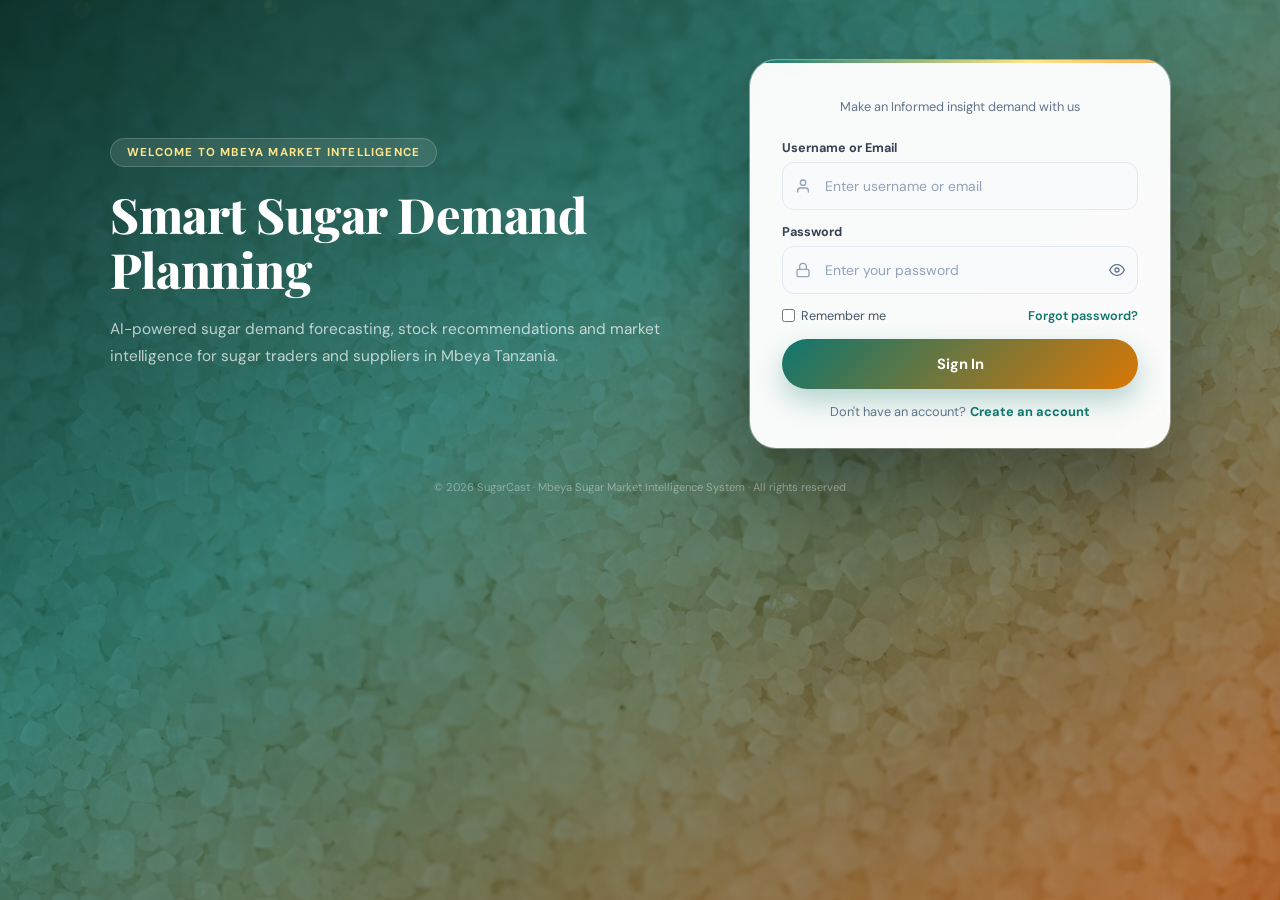
<file: frontend/index.html>
<!DOCTYPE html>
<html lang="en">
<head>
  <meta charset="UTF-8">
  <meta name="viewport" content="width=device-width, initial-scale=1.0">
  <title>SugarCast — Login | Mbeya Sugar Demand System</title>
  <link rel="preconnect" href="https://fonts.googleapis.com">
  <link rel="stylesheet" href="assets/css/index.css">
  <link href="https://fonts.googleapis.com/css2?family=Playfair+Display:wght@700;800&family=DM+Sans:wght@300;400;500;600;700&display=swap" rel="stylesheet">

</head>
<body>

  <div class="bg-layer"></div>
  <div class="bg-overlay"></div>
  <div class="particles" id="particles"></div>

  <div class="page-scroll">

    <div class="split-layout">

      <!-- ══ LEFT: HERO + STATS ══ -->
      <div class="hero-side">

        <div class="hero-badge" data-i18n="login_hero_badge"> &nbsp; Welcome to Mbeya Market Intelligence</div>

        <h1 class="hero-title" data-i18n="login_hero_title">Smart Sugar Demand Planning</h1>

        <p class="hero-desc" data-i18n="login_hero_desc">
          AI-powered sugar demand forecasting, stock recommendations and market intelligence for sugar traders and suppliers in Mbeya Tanzania.
        </p>

        

        

      </div>

      <!-- ══ RIGHT: LOGIN CARD ══ -->
      <div class="card-side">
        <div class="login-card">
          <div class="card-shimmer"></div>

          <!-- Brand -->
          <div class="card-brand">
            <div class="card-subtitle" data-i18n="login_subtitle"></div>
          </div>

          <!-- Message -->
          <div class="form-msg" id="form-msg">
            <span id="msg-icon"></span><span id="msg-text"></span>
          </div>

          <!-- ── LOGIN PANEL ── -->
          <div class="form-panel active" id="panel-login">
            <form id="login-form" autocomplete="off">

              <div class="form-group">
                <label class="form-label" for="username" data-i18n="login_username_label">Username or Email</label>
                <div class="input-wrap">
                  <span class="input-icon"><svg width="16" height="16" viewBox="0 0 24 24" fill="none" stroke="currentColor" stroke-width="2" stroke-linecap="round" stroke-linejoin="round"><path d="M20 21v-2a4 4 0 0 0-4-4H8a4 4 0 0 0-4 4v2"/><circle cx="12" cy="7" r="4"/></svg></span>
                  <input class="form-input" type="text" id="username" name="username"
                    placeholder="Enter username or email" data-i18n-placeholder="login_username_placeholder" autocomplete="username" required>
                </div>
              </div>

              <div class="form-group">
                <label class="form-label" for="password" data-i18n="login_password_label">Password</label>
                <div class="input-wrap">
                  <span class="input-icon"><svg width="16" height="16" viewBox="0 0 24 24" fill="none" stroke="currentColor" stroke-width="2"><rect x="3" y="11" width="18" height="11" rx="2"/><path d="M7 11V7a5 5 0 0 1 10 0v4"/></svg></span>
                  <input class="form-input" type="password" id="password" name="password"
                    placeholder="Enter your password" data-i18n-placeholder="login_password_placeholder" autocomplete="current-password" required>
                  <button type="button" class="toggle-pwd" id="toggle-pwd"><svg width="16" height="16" viewBox="0 0 24 24" fill="none" stroke="currentColor" stroke-width="2" stroke-linecap="round" stroke-linejoin="round"><path d="M1 12s4-8 11-8 11 8 11 8-4 8-11 8-11-8-11-8z"/><circle cx="12" cy="12" r="3"/></svg></button>
                </div>
              </div>

              <div class="login-options">
                <label class="remember-me">
                  <input type="checkbox" id="remember"> <span data-i18n="login_remember_me">Remember me</span>
                </label>
                <a href="reset-password.html" class="forgot-link" data-i18n="login_forgot_password">Forgot password?</a>
              </div>

              <button type="submit" class="submit-btn" id="login-btn">
                <span id="login-btn-text" data-i18n="login_signin">Sign In</span>
                <div class="btn-spinner" id="login-spinner"></div>
              </button>

              <div class="card-foot-note">
                <span data-i18n="login_no_account">Don't have an account?</span>
                <button type="button" class="link-btn" onclick="switchTab('signup')" data-i18n="login_create_account">Create an account</button>
              </div>

            </form>
          </div>

          <!-- ── SIGNUP PANEL ── -->
          <div class="form-panel" id="panel-signup">
            <form id="signup-form" autocomplete="off">

              <div class="form-group">
                <label class="form-label" for="sf-name" data-i18n="login_signup_fullname_label">Full Name</label>
                <div class="input-wrap">
                  <span class="input-icon"><svg width="16" height="16" viewBox="0 0 24 24" fill="none" stroke="currentColor" stroke-width="2" stroke-linecap="round" stroke-linejoin="round"><path d="M20 21v-2a4 4 0 0 0-4-4H8a4 4 0 0 0-4 4v2"/><circle cx="12" cy="7" r="4"/></svg></span>
                  <input class="form-input" type="text" id="sf-name" name="full_name"
                    placeholder="Your full name" data-i18n-placeholder="login_signup_fullname_placeholder"
                    pattern="[A-Za-z][A-Za-z\s.'-]*" title="Use letters only" required>
                </div>
              </div>

              <div class="form-group">
                <label class="form-label" for="sf-email" data-i18n="login_signup_email_label">Email Address</label>
                <div class="input-wrap">
                  <span class="input-icon"><svg width="16" height="16" viewBox="0 0 24 24" fill="none" stroke="currentColor" stroke-width="2" stroke-linecap="round" stroke-linejoin="round"><path d="M4 4h16v16H4z" style="display:none"/><path d="M22 6c0-1.1-.9-2-2-2H4a2 2 0 0 0-2 2v12a2 2 0 0 0 2 2h16a2 2 0 0 0 2-2V6z"/><polyline points="22 6 12 13 2 6"/></svg></span>
                  <input class="form-input" type="email" id="sf-email" name="email"
                    placeholder="your@email.com" data-i18n-placeholder="login_signup_email_placeholder" required>
                </div>
              </div>

              <div class="form-group">
                <label class="form-label" for="sf-role">Role</label>
                <div class="input-wrap">
                  <span class="input-icon"><svg width="16" height="16" viewBox="0 0 24 24" fill="none" stroke="currentColor" stroke-width="2" stroke-linecap="round" stroke-linejoin="round"><path d="M20 21v-2a4 4 0 0 0-4-4H8a4 4 0 0 0-4 4v2"/><circle cx="12" cy="7" r="4"/></svg></span>
                  <select class="form-input" id="sf-role" name="role" required>
                    <option value="trader">Trader</option>
                    <option value="supplier">Supplier</option>
                  </select>
                </div>
              </div>

              <div class="form-group">
                <label class="form-label" for="sf-pwd" data-i18n="login_signup_password_label">Password</label>
                <div class="input-wrap">
                  <span class="input-icon"><svg width="16" height="16" viewBox="0 0 24 24" fill="none" stroke="currentColor" stroke-width="2"><rect x="3" y="11" width="18" height="11" rx="2"/><path d="M7 11V7a5 5 0 0 1 10 0v4"/></svg></span>
                  <input class="form-input" type="password" id="sf-pwd" name="password"
                    placeholder="Minimum 8 characters, 1 uppercase & 1 special" data-i18n-placeholder="login_signup_password_placeholder" required>
                  <button type="button" class="toggle-pwd" data-target="sf-pwd"><svg width="16" height="16" viewBox="0 0 24 24" fill="none" stroke="currentColor" stroke-width="2" stroke-linecap="round" stroke-linejoin="round"><path d="M1 12s4-8 11-8 11 8 11 8-4 8-11 8-11-8-11-8z"/><circle cx="12" cy="12" r="3"/></svg></button>
                </div>
              </div>

              <div class="form-group">
                <label class="form-label" for="sf-pwd-confirm" data-i18n="login_signup_confirm_password_label">Confirm Password</label>
                <div class="input-wrap">
                  <span class="input-icon"><svg width="16" height="16" viewBox="0 0 24 24" fill="none" stroke="currentColor" stroke-width="2"><rect x="3" y="11" width="18" height="11" rx="2"/><path d="M7 11V7a5 5 0 0 1 10 0v4"/></svg></span>
                  <input class="form-input" type="password" id="sf-pwd-confirm" name="password_confirm"
                    placeholder="Confirm password" data-i18n-placeholder="login_signup_confirm_password_placeholder" required>
                  <button type="button" class="toggle-pwd" data-target="sf-pwd-confirm"><svg width="16" height="16" viewBox="0 0 24 24" fill="none" stroke="currentColor" stroke-width="2" stroke-linecap="round" stroke-linejoin="round"><path d="M1 12s4-8 11-8 11 8 11 8-4 8-11 8-11-8-11-8z"/><circle cx="12" cy="12" r="3"/></svg></button>
                </div>
              </div>

              <button type="submit" class="submit-btn" id="signup-btn">
                <span id="signup-btn-text" data-i18n="login_signup_create_account">Create Account</span>
                <div class="btn-spinner" id="signup-spinner"></div>
              </button>

              <div class="card-foot-note">
                <span data-i18n="login_signup_have_account">Already have an account?</span>
                <button type="button" class="link-btn" onclick="switchTab('login')" data-i18n="login_signup_signin">Sign in</button>
              </div>

            </form>
          </div>

        </div><!-- /login-card -->
      </div><!-- /card-side -->

    </div><!-- /split-layout -->

    <div class="page-footer" data-i18n="login_footer_copyright">
      © 2026 SugarCast · Mbeya Sugar Market Intelligence System · All rights reserved
    </div>

  </div><!-- /page-scroll -->

  <script src="assets/js/app.js"></script>
  <script src="assets/js/i18n.js"></script>
  <script>
    // ── Particles ─────────────────────────────────────────────
    (function(){
      const c = document.getElementById("particles");
      for(let i = 0; i < 20; i++){
        const p = document.createElement("div");
        p.className = "particle";
        const s = 4 + Math.random() * 14;
        p.style.cssText = [
          "width:"+s+"px",
          "height:"+s+"px",
          "left:"+(Math.random()*100)+"%",
          "border-radius:"+(Math.random()>.5?"2px":"50%"),
          "animation-duration:"+(10+Math.random()*18)+"s",
          "animation-delay:"+(Math.random()*16)+"s",
          "opacity:"+(0.06+Math.random()*0.14),
        ].join(";");
        c.appendChild(p);
      }
    })();

    // ── Helpers ───────────────────────────────────────────────
    const msgBox  = document.getElementById("form-msg");
    const msgTxt  = document.getElementById("msg-text");
    const msgIcon = document.getElementById("msg-icon");

    function setMsg(text, type="error"){
      msgBox.className = "form-msg show " + type;
      msgTxt.textContent = text;
      msgIcon.innerHTML = type==="success" ? `<svg width="14" height="14" viewBox="0 0 24 24" fill="none" stroke="currentColor" stroke-width="2.5"><polyline points="20 6 9 17 4 12"/></svg>` : `<svg width="14" height="14" viewBox="0 0 24 24" fill="none" stroke="currentColor" stroke-width="2"><path d="M10.29 3.86L1.82 18a2 2 0 0 0 1.71 3h16.94a2 2 0 0 0 1.71-3L13.71 3.86a2 2 0 0 0-3.42 0z"/><line x1="12" y1="9" x2="12" y2="13"/><line x1="12" y1="17" x2="12.01" y2="17"/></svg>`;
    }
    function clearMsg(){
      msgBox.className = "form-msg";
      msgTxt.textContent = "";
    }

    // ── Ambad tab switcher ────────────────────────────────────
    function switchTab(tab){
      document.querySelectorAll(".form-tab").forEach(t => t.classList.remove("active"));
      document.querySelectorAll(".form-panel").forEach(p => p.classList.remove("active"));
      const tabEl = document.getElementById("tab-"+tab);
      const panelEl = document.getElementById("panel-"+tab);
      if(tabEl) tabEl.classList.add("active");
      if(panelEl) panelEl.classList.add("active");
      clearMsg();
    }

    // ── Password toggle ───────────────────────────────────────
    document.querySelectorAll(".toggle-pwd").forEach(btn => {
      btn.addEventListener("click", function(){
        const targetId = this.getAttribute("data-target") || "password";
        const inp = document.getElementById(targetId);
        if (!inp) return;
        const isText = inp.type === "text";
        inp.type = isText ? "password" : "text";
        this.innerHTML = isText ? `<svg width="16" height="16" viewBox="0 0 24 24" fill="none" stroke="currentColor" stroke-width="2" stroke-linecap="round" stroke-linejoin="round"><path d="M1 12s4-8 11-8 11 8 11 8-4 8-11 8-11-8-11-8z"/><circle cx="12" cy="12" r="3"/></svg>` : `<svg width="16" height="16" viewBox="0 0 24 24" fill="none" stroke="currentColor" stroke-width="2" stroke-linecap="round" stroke-linejoin="round"><path d="M17.94 17.94A10.94 10.94 0 0 1 12 20c-7 0-11-8-11-8a18.45 18.45 0 0 1 5.06-5.94M9.9 4.24A9.12 9.12 0 0 1 12 4c7 0 11 8 11 8a18.5 18.5 0 0 1-2.16 3.19m-6.72-1.07a3 3 0 1 1-4.24-4.24"/><line x1="1" y1="1" x2="23" y2="23"/></svg>`;
      });
    });

    // ── Login submit ──────────────────────────────────────────
    document.getElementById("login-form").addEventListener("submit", async function(e){
      e.preventDefault();
      const btn = document.getElementById("login-btn");
      const sp  = document.getElementById("login-spinner");
      const tx  = document.getElementById("login-btn-text");
      btn.disabled = true; sp.style.display = "block"; tx.textContent = I18n.t('login_signing_in');
      clearMsg();
      await new Promise(r => setTimeout(r, 900));

      try{
        const fd = new FormData(this);
        fd.append("action","login");
        const res  = await fetch(App.BASE_URL + 'auth.php', {method:"POST", body:fd});

        const raw = await res.text();
        let data;
        try { data = JSON.parse(raw); }
        catch(_) {
          const stripped = raw.replace(/<[^>]+>/g," ").replace(/\s+/g," ").trim().slice(0,200);
          throw new Error(I18n.t('login_server_error', { msg: stripped || 'Unexpected response.' }));
        }

        if(data.success){
          localStorage.setItem("sc_user", JSON.stringify(data.user));
          // Clear credentials before redirect — modern secure UX
          this.reset();
          window.location.href = data.redirect || "pages/dashboard.html";
          return;
        }
        throw new Error(data.message || I18n.t('login_failed'));
      } catch(err){
        setMsg(err.message || I18n.t('login_failed'));
      }
      btn.disabled = false; sp.style.display = "none"; tx.textContent = I18n.t('login_signin');
    });

    // ── Signup submit ─────────────────────────────────────────
    document.getElementById("signup-form").addEventListener("submit", async function(e){
      e.preventDefault();
      clearMsg();

      localStorage.removeItem("sc_user");

      const nameVal  = document.getElementById("sf-name").value.trim();
      const emailVal = document.getElementById("sf-email").value.trim();
      const pass     = document.getElementById("sf-pwd").value;
      const passConf = document.getElementById("sf-pwd-confirm").value;

      // Client-side validation first — fast feedback before hitting server
      if(!nameVal){
        setMsg(I18n.t('login_name_required'), "error");
        document.getElementById("sf-name").focus();
        return;
      }
      if(!/^[A-Za-z][A-Za-z\s.'-]*$/.test(nameVal)){
        setMsg("Full name can only contain letters, spaces, periods, apostrophes, or hyphens.", "error");
        document.getElementById("sf-name").focus();
        return;
      }
      if(!emailVal || !/^[^\s@]+@[^\s@]+\.[^\s@]+$/.test(emailVal)){
        setMsg(I18n.t('login_invalid_email'), "error");
        document.getElementById("sf-email").focus();
        return;
      }
      if(!/^(?=.*[A-Z])(?=.*[^A-Za-z0-9]).{8,}$/.test(pass)){
        setMsg("Password must be at least 8 characters long and include at least one uppercase letter and one special character.", "error");
        document.getElementById("sf-pwd").focus();
        return;
      }
      if(pass !== passConf){
        setMsg(I18n.t('login_password_mismatch'), "error");
        document.getElementById("sf-pwd-confirm").focus();
        return;
      }

      const btn  = document.getElementById("signup-btn");
      const sp   = document.getElementById("signup-spinner");
      const tx   = document.getElementById("signup-btn-text");
      btn.disabled = true;
      sp.style.display = "block";
      tx.textContent = I18n.t('signup_creating');

      try{
        const fd = new FormData(this);
        fd.append("action", "signup");

        const res = await fetch(App.BASE_URL + 'auth.php', { method:"POST", body:fd });

        // Guard: if server returned HTML instead of JSON, extract a readable message
        const raw = await res.text();
        let data;
        try {
          data = JSON.parse(raw);
        } catch(_) {
          // Strip HTML tags from PHP error output to show readable message
          const stripped = raw.replace(/<[^>]+>/g, " ").replace(/\s+/g, " ").trim().slice(0, 200);
          throw new Error("Server error: " + (stripped || "Unexpected response. Check server logs."));
        }

        if(data.success){
          // ── Clear all signup fields and any stale signed-in user data ──────────────────────────────
          localStorage.removeItem("sc_user");
          this.reset();
          document.getElementById("sf-name").value        = "";
          document.getElementById("sf-email").value       = "";
          document.getElementById("sf-pwd").value         = "";
          document.getElementById("sf-pwd-confirm").value = "";

          // Do NOT store session or auto-login — user must sign in manually
          // Switch back to the login tab and show a success notice
          switchTab("login");
          setMsg(I18n.t('signup_success'), "success");

          // Pre-fill the email on the login form as a convenience hint
          const emailField = document.getElementById("username");
          if(emailField) emailField.value = data.user.email || "";

          btn.disabled = false;
          sp.style.display = "none";
          tx.textContent = I18n.t('login_signup_create_account');
          return;
        }

        throw new Error(data.message || I18n.t('signup_failed'));

      } catch(err){
        // On error: clear only password fields (keep name/email for correction)
        document.getElementById("sf-pwd").value         = "";
        document.getElementById("sf-pwd-confirm").value = "";

        setMsg(err.message || I18n.t('signup_failed'), "error");
        btn.disabled = false;
        sp.style.display = "none";
        tx.textContent = I18n.t('login_signup_create_account');
      }
    });
  </script>
<script src="assets/js/i18n.js"></script>
</body>
</html>
</file>
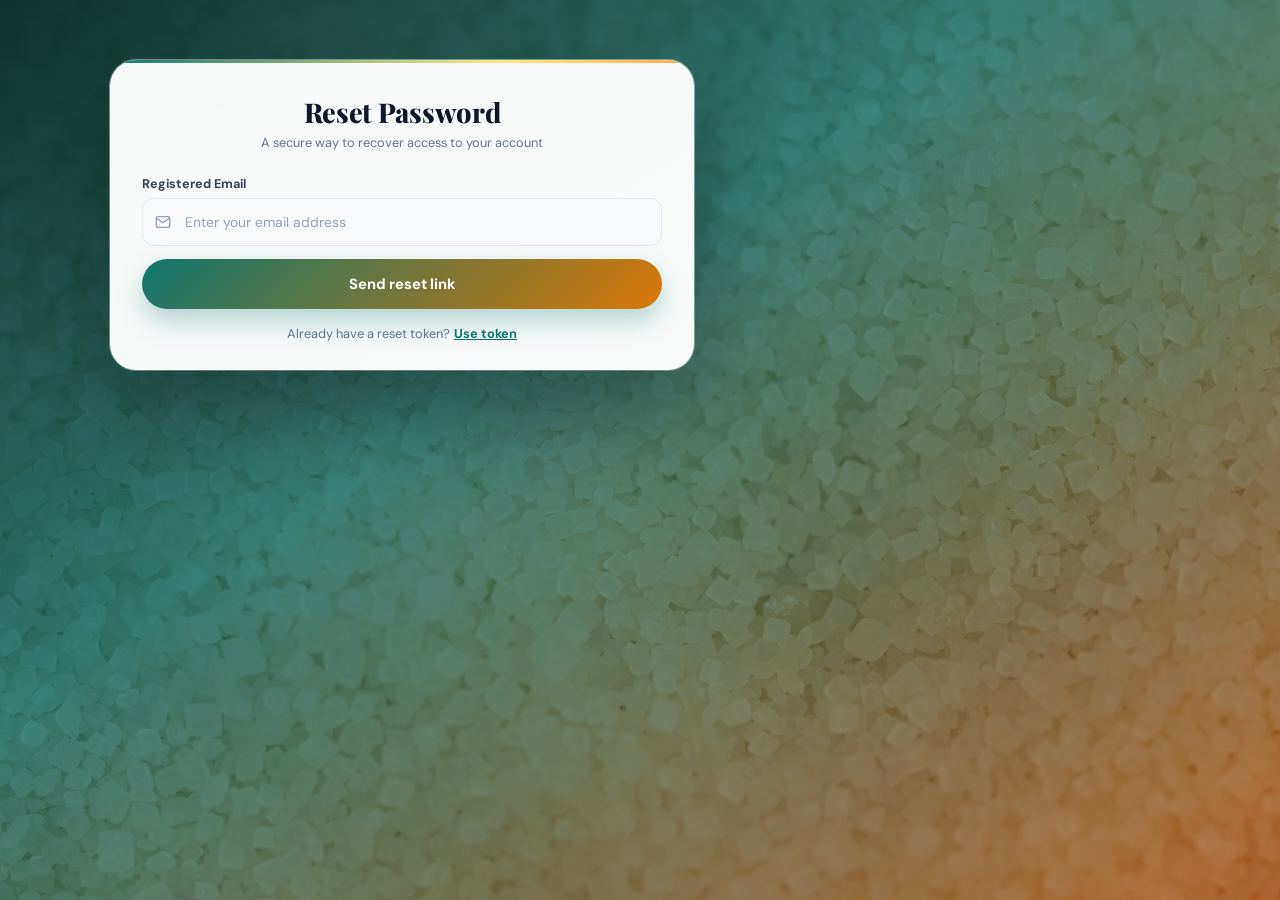
<file: frontend/reset-password.html>
<!DOCTYPE html>
<html lang="en">
<head>
  <meta charset="UTF-8">
  <meta name="viewport" content="width=device-width, initial-scale=1.0">
  <title>Reset Password — SugarCast</title>
  <link rel="preconnect" href="https://fonts.googleapis.com">
  <link rel="stylesheet" href="assets/css/index.css">
  <link href="https://fonts.googleapis.com/css2?family=Playfair+Display:wght@700;800&family=DM+Sans:wght@300;400;500;600;700&display=swap" rel="stylesheet">
</head>
<body>
  <div class="bg-layer"></div>
  <div class="bg-overlay"></div>
  <div class="particles" id="particles"></div>

  <div class="page-scroll">
    <div class="split-layout">
      <div class="hero-side">
        

      <div class="card-side">
        <div class="login-card">
          <div class="card-shimmer"></div>

          <div class="card-brand">
            <div class="card-title" data-i18n="reset_title">Reset Password</div>
            <div class="card-subtitle" data-i18n="reset_subtitle">A secure way to recover access to your account</div>
          </div>

          <div class="form-msg" id="form-msg"><span id="msg-icon"></span><span id="msg-text"></span></div>

          <div class="form-panel active" id="panel-request">
            <form id="request-form" autocomplete="off">
              <div class="form-group">
                <label class="form-label" for="request-email" data-i18n="reset_email_label">Registered Email</label>
                <div class="input-wrap">
                  <span class="input-icon"><svg width="16" height="16" viewBox="0 0 24 24" fill="none" stroke="currentColor" stroke-width="2" stroke-linecap="round" stroke-linejoin="round"><path d="M4 4h16v16H4z" style="display:none"/><path d="M22 6c0-1.1-.9-2-2-2H4a2 2 0 0 0-2 2v12a2 2 0 0 0 2 2h16a2 2 0 0 0 2-2V6z"/><polyline points="22 6 12 13 2 6"/></svg></span>
                  <input class="form-input" type="email" id="request-email" name="email" placeholder="Enter your email address" data-i18n-placeholder="reset_email_placeholder" required>
                </div>
              </div>

              <button type="submit" class="submit-btn" id="request-btn">
                <span id="request-btn-text" data-i18n="reset_send_link">Send reset link</span>
                <div class="btn-spinner" id="request-spinner"></div>
              </button>

              <div class="card-foot-note" style="margin-top:16px;">
                <span data-i18n="reset_have_token">Already have a reset token?</span> <a href="#" id="token-link" class="link-btn" data-i18n="reset_use_token">Use token</a>
              </div>
            </form>
          </div>

          <div class="form-panel" id="panel-reset">
            <form id="reset-form" autocomplete="off">
              <input type="hidden" id="reset-token" name="token">
              <div class="form-group">
                <label class="form-label" for="new-password" data-i18n="reset_new_password_label">New Password</label>
                <div class="input-wrap">
                  <span class="input-icon"><svg width="16" height="16" viewBox="0 0 24 24" fill="none" stroke="currentColor" stroke-width="2" stroke-linecap="round" stroke-linejoin="round"><rect x="3" y="11" width="18" height="11" rx="2"/><path d="M7 11V7a5 5 0 0 1 10 0v4"/></svg></span>
                  <input class="form-input" type="password" id="new-password" name="password" placeholder="Enter new password" data-i18n-placeholder="reset_new_password_placeholder" required>
                  <button type="button" class="toggle-pwd" data-target="new-password"><svg width="16" height="16" viewBox="0 0 24 24" fill="none" stroke="currentColor" stroke-width="2" stroke-linecap="round" stroke-linejoin="round"><path d="M1 12s4-8 11-8 11 8 11 8-4 8-11 8-11-8-11-8z"/><circle cx="12" cy="12" r="3"/></svg></button>
                </div>
              </div>
              <div class="form-group">
                <label class="form-label" for="confirm-password" data-i18n="reset_confirm_password_label">Confirm Password</label>
                <div class="input-wrap">
                  <span class="input-icon"><svg width="16" height="16" viewBox="0 0 24 24" fill="none" stroke="currentColor" stroke-width="2" stroke-linecap="round" stroke-linejoin="round"><rect x="3" y="11" width="18" height="11" rx="2"/><path d="M7 11V7a5 5 0 0 1 10 0v4"/></svg></span>
                  <input class="form-input" type="password" id="confirm-password" name="password_confirm" placeholder="Confirm new password" data-i18n-placeholder="reset_confirm_password_placeholder" required>
                  <button type="button" class="toggle-pwd" data-target="confirm-password"><svg width="16" height="16" viewBox="0 0 24 24" fill="none" stroke="currentColor" stroke-width="2" stroke-linecap="round" stroke-linejoin="round"><path d="M1 12s4-8 11-8 11 8 11 8-4 8-11 8-11-8-11-8z"/><circle cx="12" cy="12" r="3"/></svg></button>
                </div>
              </div>

              <button type="submit" class="submit-btn" id="reset-btn">
                <span id="reset-btn-text" data-i18n="reset_save_password">Save new password</span>
                <div class="btn-spinner" id="reset-spinner"></div>
              </button>

              <div class="card-foot-note" style="margin-top:16px;">
                <span data-i18n="reset_need_link">Need a new link?</span> <a href="#" id="request-link" class="link-btn" data-i18n="reset_request_email">Request reset email</a>
              </div>
            </form>
          </div>

        </div>
      </div>
    </div>
  </div>

  <script src="assets/js/app.js"></script>
  <script>
    const params = new URLSearchParams(window.location.search);
    const token = params.get('token');
    const requestPanel = document.getElementById('panel-request');
    const resetPanel = document.getElementById('panel-reset');
    const msgBox = document.getElementById('form-msg');
    const msgText = document.getElementById('msg-text');
    const msgIcon = document.getElementById('msg-icon');

    const requestForm = document.getElementById('request-form');
    const resetForm = document.getElementById('reset-form');
    const resetTokenInput = document.getElementById('reset-token');

    function showMsg(text, type = 'error') {
      msgBox.className = 'form-msg show ' + type;
      msgText.textContent = text;
      msgIcon.innerHTML = type === 'success'
        ? '<svg width="14" height="14" viewBox="0 0 24 24" fill="none" stroke="currentColor" stroke-width="2.5"><polyline points="20 6 9 17 4 12"/></svg>'
        : '<svg width="14" height="14" viewBox="0 0 24 24" fill="none" stroke="currentColor" stroke-width="2"><path d="M10.29 3.86L1.82 18a2 2 0 0 0 1.71 3h16.94a2 2 0 0 0 1.71-3L13.71 3.86a2 2 0 0 0-3.42 0z"/><line x1="12" y1="9" x2="12" y2="13"/><line x1="12" y1="17" x2="12.01" y2="17"/></svg>';
    }

    function clearMsg() {
      msgBox.className = 'form-msg';
      msgText.textContent = '';
      msgIcon.innerHTML = '';
    }

    function showRequest() {
      requestPanel.classList.add('active');
      resetPanel.classList.remove('active');
      clearMsg();
    }

    function showReset() {
      requestPanel.classList.remove('active');
      resetPanel.classList.add('active');
      clearMsg();
    }

    document.getElementById('token-link').addEventListener('click', function(e) {
      e.preventDefault();
      showReset();
    });
    document.getElementById('request-link').addEventListener('click', function(e) {
      e.preventDefault();
      showRequest();
    });

    if (token) {
      resetTokenInput.value = token;
      showReset();
    } else {
      showRequest();
    }

    requestForm.addEventListener('submit', async function(e) {
      e.preventDefault();
      const btn = document.getElementById('request-btn');
      const spinner = document.getElementById('request-spinner');
      const text = document.getElementById('request-btn-text');
      btn.disabled = true;
      spinner.style.display = 'block';
      text.textContent = I18n.t('reset_sending_link');
      clearMsg();

      const formData = new FormData(this);
      formData.append('action', 'forgot_password');

      const res = await fetch(App.BASE_URL + 'auth.php', { method: 'POST', body: formData });
      const raw = await res.text();
      let data;
      try { data = JSON.parse(raw); } catch (_) { data = { success: false, message: 'Unexpected server response.' }; }

      if (data.success) {
        showMsg(data.message || I18n.t('reset_success'), 'success');
      } else {
        showMsg(data.message || I18n.t('reset_send_failed'));
      }

      btn.disabled = false;
      spinner.style.display = 'none';
      text.textContent = I18n.t('reset_send_link');
    });

    resetForm.addEventListener('submit', async function(e) {
      e.preventDefault();
      const btn = document.getElementById('reset-btn');
      const spinner = document.getElementById('reset-spinner');
      const text = document.getElementById('reset-btn-text');
      btn.disabled = true;
      spinner.style.display = 'block';
      text.textContent = I18n.t('reset_saving_password');
      clearMsg();

      const formData = new FormData(this);
      formData.append('action', 'reset_password');

      const res = await fetch(App.BASE_URL + 'auth.php', { method: 'POST', body: formData });
      const raw = await res.text();
      let data;
      try { data = JSON.parse(raw); } catch (_) { data = { success: false, message: 'Unexpected server response.' }; }

      if (data.success) {
        showMsg(data.message || I18n.t('reset_success'), 'success');
        setTimeout(() => { window.location.href = 'index.html'; }, 2200);
      } else {
        showMsg(data.message || I18n.t('reset_reset_failed'));
      }

      btn.disabled = false;
      spinner.style.display = 'none';
      text.textContent = I18n.t('reset_save_password');
    });
  </script>
  <script src="assets/js/i18n.js"></script>
</body>
</html>
</file>
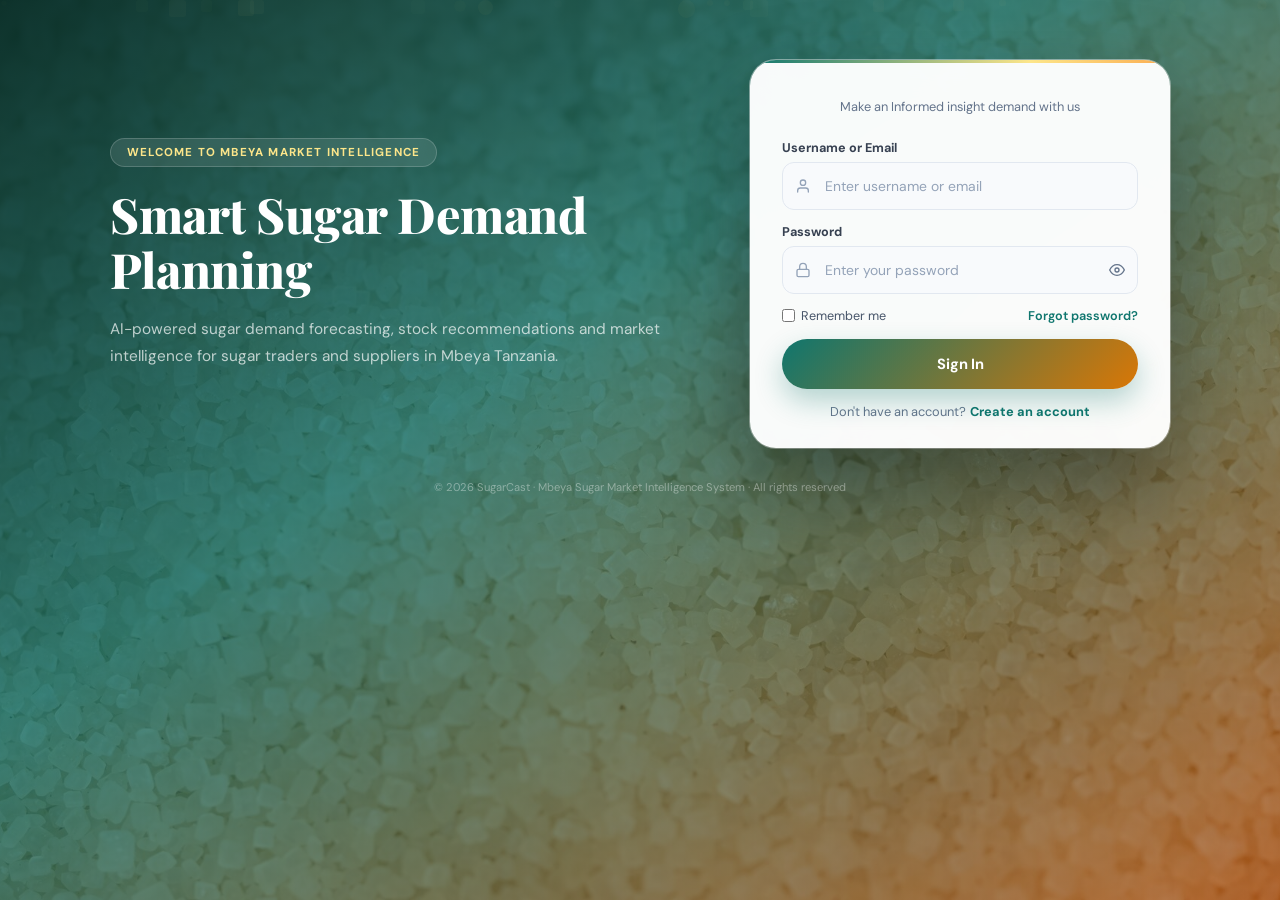
<file: frontend/pages/data.html>
<!DOCTYPE html>
<html lang="en" data-theme="light">
<head>
 <meta charset="UTF-8">
 <meta name="viewport" content="width=device-width, initial-scale=1.0">
 <title>Data Management — SugarCast</title>
 <link rel="stylesheet" href="../assets/css/main.css">
</head>
<body>
<script src="../assets/js/app.js"></script>
<script src="../assets/js/i18n.js"></script>
<script src="../assets/js/layout.js"></script>
<script>
Layout.inject(I18n.t('data_title'), I18n.t('data_subtitle'));

let curPage = 1;
const perPage = 15;
let totalRecords = 0;
let editId = null;
let searchTimeout = null;

document.getElementById('main-content').innerHTML = `
 <div class="page-header flex justify-between items-center">
 <div>
 <h1 class="page-title" data-i18n="data_title"></h1>
 <p class="page-subtitle" data-i18n="data_subtitle"></p>
 </div>
 <div class="flex gap-2">
 <button class="btn btn-secondary" id="export-btn" data-i18n="data_export"> Export CSV</button>
 <button class="btn btn-primary" onclick="openAddModal()" data-i18n="data_add"> Add Record</button>
 </div>
 </div>

 <!-- Upload Zone -->
 <div class="card mb-4">
 <div class="card-header">
 <span class="card-title" data-i18n="data_upload_title"> Upload CSV Dataset</span>
 <div style="position:relative;display:inline-block">
   <button class="btn btn-sm btn-secondary" id="sample-csv-btn" type="button" data-i18n="data_sample">Sample CSV</button>
   <div id="sample-csv-menu" style="display:none;margin-top:6px;background:var(--card-bg);border:1px solid var(--border-color);border-radius:10px;box-shadow:0 8px 24px rgba(0,0,0,.14);min-width:220px;z-index:20;padding:8px 0">
     <button type="button" id="download-sample-btn" style="display:block;width:100%;text-align:left;padding:10px 14px;background:none;border:0;color:var(--text-primary);cursor:pointer">Download CSV template</button>
     <button type="button" id="browse-sample-btn" style="display:block;width:100%;text-align:left;padding:10px 14px;background:none;border:0;color:var(--text-primary);cursor:pointer">Browse CSV file</button>
   </div>
 </div>
 </div>
 <div class="card-body">
 <div class="upload-zone" id="upload-zone">
 <div class="upload-zone-icon"></div>
 <div class="upload-zone-text"><span data-i18n="data_drop">Drag & drop your CSV file here, or</span> <strong style="color:var(--brand-primary)" data-i18n="data_browse">click to browse</strong></div>
 <div class="upload-zone-hint" data-i18n="data_cols">Columns: sale_date, quantity_kg, price_per_kg, market_location, sugar_type, supplier_name, season, is_holiday</div>
 <input type="file" id="csv-input" accept=".csv" style="display:none">
 </div>
 </div>
 </div>

 <!-- Data Table -->
 <div class="card">
 <div class="card-header">
 <span class="card-title"><span data-i18n="data_records">Sales Records</span> <span id="total-badge" class="badge badge-orange">— records</span></span>
 <div class="flex gap-2">
 <div class="search-bar">
 <span></span>
 <input type="text" id="search-input" placeholder="Search supplier, type..." data-i18n-placeholder="data_search">
 </div>
 <select class="form-control" id="season-filter" style="width:140px;padding:8px 12px">
 <option value="" data-i18n="data_all_seasons">All Seasons</option>
 <option value="dry" data-i18n="data_dry">Dry</option>
 <option value="wet" data-i18n="data_wet">Wet</option>
 <option value="harvest" data-i18n="data_harvest">Harvest</option>
 <option value="planting" data-i18n="data_planting">Planting</option>
 </select>
 </div>
 </div>
 <div class="table-wrapper" style="border:none;border-radius:0">
 <table>
 <thead>
 <tr>
 <th data-i18n="data_col_id">#</th><th data-i18n="data_col_date">Date</th><th data-i18n="data_col_qty">Quantity (kg)</th><th data-i18n="data_col_price">Price/kg</th>
 <th data-i18n="data_col_rev">Revenue</th><th data-i18n="data_col_supplier">Supplier</th><th data-i18n="data_col_type">Type</th><th data-i18n="data_col_season">Season</th><th data-i18n="data_col_holiday">Holiday</th><th data-i18n="data_col_actions">Actions</th>
 </tr>
 </thead>
 <tbody id="data-tbody">
 <tr><td colspan="10" style="text-align:center;padding:30px;color:var(--text-muted)" data-i18n="data_loading">Loading...</td></tr>
 </tbody>
 </table>
 </div>
 <div class="card-footer">
 <div class="pagination" id="pagination"></div>
 </div>
 </div>

 <!-- Add/Edit Modal -->
 <div class="modal-overlay" id="add-modal">
 <div class="modal">
 <div class="modal-header">
 <h3 class="modal-title" id="modal-title"> Add Sales Record</h3>
 <button class="modal-close" data-close-modal></button>
 </div>
 <div class="modal-body">
 <form id="record-form">
 <input type="hidden" id="edit-id" name="id">
 <div class="form-row">
 <div class="form-group">
 <label class="form-label" data-i18n="data_sale_date">Sale Date *</label>
 <input type="date" class="form-control" name="sale_date" required>
 </div>
 <div class="form-group">
 <label class="form-label" data-i18n="data_qty">Quantity (kg) *</label>
 <input type="number" class="form-control" name="quantity_kg" placeholder="e.g. 5000" min="1" step="0.01" required>
 </div>
 </div>
 <div class="form-row">
 <div class="form-group">
 <label class="form-label" data-i18n="data_price">Price per kg *</label>
 <input type="number" class="form-control" name="price_per_kg" placeholder="e.g. 1.85" min="0" step="0.01" required>
 </div>
 <div class="form-group">
 <label class="form-label" data-i18n="data_sugar_type">Sugar Type</label>
 <select class="form-control" name="sugar_type">
 <option value="brown" data-i18n="data_brown">Brown Sugar</option>
 <option value="white_refined" data-i18n="data_white_refined">White Refined</option>
 <option value="raw" data-i18n="data_raw">Raw Sugar</option>
 </select>
 </div>
 </div>
 <div class="form-group">
 <label class="form-label" data-i18n="data_supplier">Supplier Name</label>
 <input type="text" class="form-control" name="supplier_name" placeholder="e.g. Kilombero Sugar">
 </div>
 <div class="form-group">
 <label class="form-label" data-i18n="data_location">Market Location</label>
 <input type="text" class="form-control" name="market_location" value="Mbeya Central Market">
 </div>
 <div class="form-row">
 <div class="form-group">
 <label class="form-label">Season</label>
 <select class="form-control" name="season">
 <option value="dry">Dry</option>
 <option value="wet">Wet</option>
 <option value="harvest">Harvest</option>
 <option value="planting">Planting</option>
 </select>
 </div>
 <div class="form-group" style="display:flex;align-items:flex-end;padding-bottom:2px">
 <label class="form-check">
 <input type="checkbox" name="is_holiday" value="1">
 <span>Holiday Period</span>
 </label>
 </div>
 </div>
 </form>
 </div>
 <div class="modal-footer">
 <button class="btn btn-secondary" data-close-modal>Cancel</button>
 <button class="btn btn-primary" id="save-record-btn"> Save Record</button>
 </div>
 </div>
 </div>
`;

const SUGAR_LABELS = { white_refined:'White Refined', brown:'Brown Sugar', raw:'Raw Sugar' };
const SEASON_ICONS = { dry:'', wet:'', harvest:'', planting:'' };

// ── Load from DB ───────────────────────────────────────────
async function loadData() {
 const search = document.getElementById('search-input')?.value || '';
 const season = document.getElementById('season-filter')?.value || '';
 const tbody = document.getElementById('data-tbody');

 try {
 const params = { action: 'list', page: curPage, limit: perPage, search, season };
 const res = await App.api(App.BASE_URL + 'sales.php', params, 'GET');

 if (!res.success) {
 tbody.innerHTML =
 `<tr><td colspan="10" style="text-align:center;padding:30px;color:var(--error)">Failed to load data: ${res.message || 'Server error'}. <a href="#" onclick="loadData();return false;" style="color:var(--brand-primary);font-weight:600">Retry</a></td></tr>`;
 return;
 }

 totalRecords = res.total;
 document.getElementById('total-badge').textContent = `${totalRecords} records`;

 const rows = res.data;
 if (!rows.length) {
 tbody.innerHTML =
 `<tr><td colspan="10" style="text-align:center;padding:30px;color:var(--text-muted)">No records found.</td></tr>`;
 renderPagination(0);
 return;
 }

 tbody.innerHTML = rows.map(r => `
 <tr>
 <td class="font-mono text-muted">${r.id}</td>
 <td>${App.fmtDate(r.sale_date)}</td>
 <td class="font-mono">${App.fmtNum(r.quantity_kg, 0)}</td>
 <td class="font-mono">Tsh ${App.fmtNum(r.price_per_kg, 2)}</td>
 <td class="font-mono">Tsh ${App.fmtNum(r.total_revenue, 2)}</td>
 <td>${r.supplier_name || '—'}</td>
 <td><span class="badge badge-info">${SUGAR_LABELS[r.sugar_type] || r.sugar_type}</span></td>
 <td>${SEASON_ICONS[r.season] || ''} ${r.season}</td>
 <td>${r.is_holiday ? '<span class="badge badge-warning">Holiday</span>' : '<span style="color:var(--text-muted)">—</span>'}</td>
 <td>
 <div class="flex gap-2">
 <button class="btn btn-sm btn-secondary btn-icon" onclick="editRecord(${r.id})" title="Edit"></button>
 <button class="btn btn-sm btn-danger btn-icon" onclick="deleteRecord(${r.id})" title="Delete"></button>
 </div>
 </td>
 </tr>`).join('');

 renderPagination(res.pages);
 } catch (err) {
 // Guarantees the table never stays frozen on the static "Loading…"
 // placeholder even if something above throws unexpectedly.
 console.error('loadData failed:', err);
 tbody.innerHTML =
 `<tr><td colspan="10" style="text-align:center;padding:30px;color:var(--error)">Something went wrong loading records. <a href="#" onclick="loadData();return false;" style="color:var(--brand-primary);font-weight:600">Retry</a></td></tr>`;
 }
}

function renderPagination(totalPages) {
 const el = document.getElementById('pagination');
 if (totalPages <= 1) { el.innerHTML = ''; return; }
 let html = '';
 if (curPage > 1) html += `<button class="btn btn-sm btn-secondary" onclick="goPage(${curPage-1})">← Prev</button>`;
 html += `<span style="padding:0 12px;color:var(--text-muted);font-size:0.85rem">Page ${curPage} of ${totalPages}</span>`;
 if (curPage < totalPages) html += `<button class="btn btn-sm btn-secondary" onclick="goPage(${curPage+1})">Next →</button>`;
 el.innerHTML = html;
}

window.goPage = (p) => { curPage = p; loadData(); };

// ── Add / Edit ─────────────────────────────────────────────
window.openAddModal = () => {
 editId = null;
 document.getElementById('modal-title').textContent = ' Add Sales Record';
 document.getElementById('record-form').reset();
 document.querySelector('[name="market_location"]').value = 'Mbeya Central Market';
 App.openModal('add-modal');
};

window.editRecord = async (id) => {
 let record = null;
 try {
 const res = await App.api(App.BASE_URL + 'sales.php', { action: 'get', id }, 'GET');
 record = res.success ? res.data : null;
 } catch (err) {
 console.error('editRecord failed:', err);
 }
 if (!record) { App.toast('Record not found', 'error'); return; }

 editId = id;
 document.getElementById('modal-title').textContent = ' Edit Sales Record';
 const form = document.getElementById('record-form');
 form.querySelector('[name="sale_date"]').value = record.sale_date;
 form.querySelector('[name="quantity_kg"]').value = record.quantity_kg;
 form.querySelector('[name="price_per_kg"]').value = record.price_per_kg;
 form.querySelector('[name="sugar_type"]').value = record.sugar_type;
 form.querySelector('[name="supplier_name"]').value = record.supplier_name || '';
 form.querySelector('[name="market_location"]').value = record.market_location || 'Mbeya Central Market';
 form.querySelector('[name="season"]').value = record.season;
 form.querySelector('[name="is_holiday"]').checked = !!record.is_holiday;
 App.openModal('add-modal');
};

window.deleteRecord = (id) => {
 App.confirm('Delete this sales record? This cannot be undone.', async () => {
 App.showLoading();
 const res = await App.api(App.BASE_URL + 'sales.php', { action: 'delete', id }, 'POST');
 App.hideLoading();
 if (res.success) {
 App.toast('Record deleted.', 'success');
 loadData();
 } else {
 App.toast(res.message || 'Failed to delete.', 'error');
 }
 });
};

document.getElementById('save-record-btn').addEventListener('click', async () => {
 const form = document.getElementById('record-form');
 const data = {};
 new FormData(form).forEach((v, k) => data[k] = v);
 data.is_holiday = form.querySelector('[name="is_holiday"]').checked ? 1 : 0;

 if (!data.sale_date || !data.quantity_kg || !data.price_per_kg) {
 App.toast('Date, quantity and price are required.', 'error'); return;
 }

 const btn = document.getElementById('save-record-btn');
 btn.disabled = true; btn.textContent = 'Saving…';

 try {
 const res = editId
 ? await App.api(App.BASE_URL + 'sales.php', { ...data, action: 'update', id: editId }, 'POST')
 : await App.api(App.BASE_URL + 'sales.php', { ...data, action: 'add' }, 'POST');

 if (res.success) {
 App.toast(editId ? 'Record updated.' : 'Record added.', 'success');
 App.closeModal('add-modal');
 loadData();
 } else {
 App.toast(res.message || 'Failed to save.', 'error');
 }
 } catch (err) {
 console.error('save-record failed:', err);
 App.toast('Something went wrong saving this record. Please try again.', 'error');
 } finally {
 // Guaranteed to run whether the save succeeded, failed, or threw —
 // the button can never get stuck reading "Saving…".
 btn.disabled = false; btn.textContent = ' Save Record';
 }
});

// ── CSV Upload ─────────────────────────────────────────────
const uploadZone = document.getElementById('upload-zone');
const csvInput = document.getElementById('csv-input');

uploadZone.addEventListener('click', () => csvInput.click());
uploadZone.addEventListener('dragover', e => { e.preventDefault(); uploadZone.classList.add('drag-over'); });
uploadZone.addEventListener('dragleave', () => uploadZone.classList.remove('drag-over'));
uploadZone.addEventListener('drop', e => {
 e.preventDefault(); uploadZone.classList.remove('drag-over');
 if (e.dataTransfer.files[0]) uploadCSV(e.dataTransfer.files[0]);
});
csvInput.addEventListener('change', () => { if (csvInput.files[0]) uploadCSV(csvInput.files[0]); });

async function uploadCSV(file) {
 if (!file.name.endsWith('.csv')) { App.toast('Only CSV files allowed.', 'error'); return; }
 App.showLoading();
 try {
 const fd = new FormData();
 fd.append('action', 'upload_csv');
 fd.append('csv_file', file);
 const res = await App.api(App.BASE_URL + 'sales.php', fd, 'POST');
 if (res.success) {
 App.toast(res.message || 'CSV imported!', 'success');
 loadData();
 } else {
 App.toast(res.message || 'Upload failed.', 'error');
 }
 } catch (err) {
 console.error('uploadCSV failed:', err);
 App.toast('Something went wrong uploading this file. Please try again.', 'error');
 } finally {
 App.hideLoading();
 }
}

// ── Export CSV ─────────────────────────────────────────────
document.getElementById('export-btn').addEventListener('click', async () => {
 App.showLoading();
 const res = await App.api(App.BASE_URL + 'sales.php', { action: 'list', limit: 9999, page: 1 }, 'GET');
 App.hideLoading();
 if (!res.success) { App.toast('Export failed.', 'error'); return; }

 const headers = ['id','sale_date','quantity_kg','price_per_kg','total_revenue','market_location','sugar_type','supplier_name','season','is_holiday'];
 const csv = [headers.join(','), ...res.data.map(r => headers.map(h => `"${r[h] ?? ''}"`).join(','))].join('\n');
 const a = document.createElement('a');
 a.href = 'data:text/csv,' + encodeURIComponent(csv);
 a.download = `sugarcast_sales_${new Date().toISOString().split('T')[0]}.csv`;
 a.click();
});

// ── Sample CSV menu ───────────────────────────────────────
const sampleCsvBtn = document.getElementById('sample-csv-btn');
const sampleCsvMenu = document.getElementById('sample-csv-menu');
const downloadSampleBtn = document.getElementById('download-sample-btn');
const browseSampleBtn = document.getElementById('browse-sample-btn');

function closeSampleMenu() { sampleCsvMenu.style.display = 'none'; }

sampleCsvBtn.addEventListener('click', e => {
 e.preventDefault();
 sampleCsvMenu.style.display = sampleCsvMenu.style.display === 'block' ? 'none' : 'block';
});

document.addEventListener('click', e => {
 if (!sampleCsvMenu.contains(e.target) && e.target !== sampleCsvBtn) closeSampleMenu();
});

downloadSampleBtn.addEventListener('click', () => {
 closeSampleMenu();
 const sample = [
  'sale_date,quantity_kg,price_per_kg,market_location,sugar_type,supplier_name,season,is_holiday',
  '2026-06-01,5000,1.85,Mbeya Central Market,white_refined,TanzaniaSweet Ltd,dry,0',
  '2026-06-15,4800,1.90,Mbeya Central Market,brown,Kilombero Sugar,dry,0'
 ].join('\n');
 const a = document.createElement('a');
 a.href = 'data:text/csv;charset=utf-8,' + encodeURIComponent(sample);
 a.download = 'sample_sales_template.csv';
 a.click();
});

browseSampleBtn.addEventListener('click', () => {
 closeSampleMenu();
 csvInput.click();
});

// ── Search / Filter ────────────────────────────────────────
document.getElementById('search-input').addEventListener('input', () => {
 clearTimeout(searchTimeout);
 searchTimeout = setTimeout(() => { curPage = 1; loadData(); }, 350);
});
document.getElementById('season-filter').addEventListener('change', () => { curPage = 1; loadData(); });

// Initial load
loadData();

// Listen for language changes and re-render data table
window.addEventListener('i18n:changed', () => {
  loadData();
});
</script>
</body>
</html>
</file>
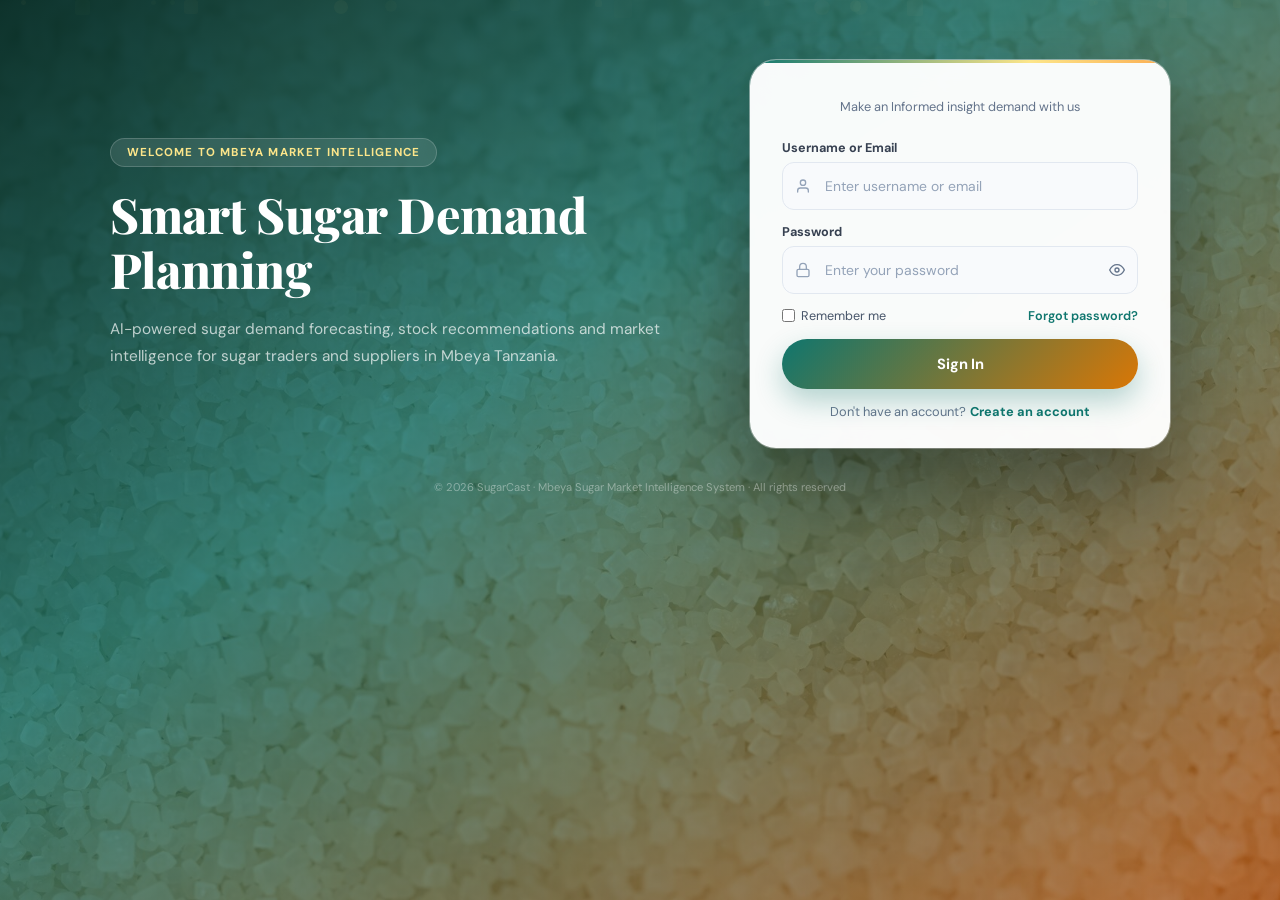
<file: frontend/pages/profile.html>
<!DOCTYPE html>
<html lang="en" data-theme="light">
<head>
 <meta charset="UTF-8">
 <meta name="viewport" content="width=device-width, initial-scale=1.0">
 <title>My Profile — SugarCast</title>
 <link rel="stylesheet" href="../assets/css/main.css">
 <link href="https://fonts.googleapis.com/css2?family=Playfair+Display:wght@700;800&display=swap" rel="stylesheet">
</head>
<body>
<script src="../assets/js/app.js"></script>
<script src="../assets/js/i18n.js"></script>
<script src="../assets/js/layout.js"></script>
<script>
Layout.inject(I18n.t('profile_title'), I18n.t('profile_subtitle'));

const user = JSON.parse(localStorage.getItem('sc_user') || '{}');
const roleColors = { admin:'#7c3aed', trader:'#0f766e', supplier:'#d97706' };
const roleColor = roleColors[user.role] || '#64748b';

function getInitials(name='') {
 return name.split(' ').map(w=>w[0]).join('').toUpperCase().slice(0,2) || 'U';
}

function createAvatarContent(name='', picture) {
 const initials = getInitials(name);
 if (picture) {
   return `<img src="${picture}" alt="${name || 'User'}"><span class="avatar-edit-badge">✎</span>`;
 }
 return `${initials}<span class="avatar-edit-badge">✎</span>`;
}

document.getElementById('main-content').innerHTML = `
 <div class="profile-page-shell">
 <div class="profile-hero" style="background:linear-gradient(135deg,#0f172a 0%,${roleColor}88 100%)">
 <label class="profile-avatar-large profile-avatar-upload" for="pf-picture" style="background:linear-gradient(135deg,${roleColor},#0f172a)">
 ${createAvatarContent(user.full_name, user.avatar)}
 </label>
 <input type="file" id="pf-picture" accept="image/*" style="display:none">
 <div class="profile-hero-name">${user.full_name || user.username || 'Unknown User'}</div>
 <div class="profile-hero-role">
 <span style="background:rgba(255,255,255,0.15);backdrop-filter:blur(6px);border-radius:999px;padding:3px 12px;font-size:0.75rem">
 ${user.role || 'User'}
 </span>
 </div>
 <div style="display:flex;gap:28px;margin-top:20px;position:relative;z-index:1" id="hero-stats">
 <div><div style="font-size:1.4rem;font-weight:700;color:#fde68a" id="hero-sales">—</div><div style="font-size:0.7rem;opacity:.65;text-transform:uppercase;letter-spacing:.6px">Sales Records</div></div>
 <div><div style="font-size:1.4rem;font-weight:700;color:#fde68a" id="hero-preds">—</div><div style="font-size:0.7rem;opacity:.65;text-transform:uppercase;letter-spacing:.6px">Estimates Made</div></div>
 <div><div style="font-size:1.4rem;font-weight:700;color:#fde68a">—</div><div style="font-size:0.7rem;opacity:.65;text-transform:uppercase;letter-spacing:.6px">Avg Accuracy</div></div>
 </div>
 </div>

 <div style="display:grid;grid-template-columns:1fr 1fr;gap:20px" class="profile-grid">

 <!-- Edit Profile -->
 <div class="card">
 <div class="card-header">
 <span class="card-title" data-i18n="profile_edit_profile"> Edit Profile</span>
 <span class="badge badge-success" data-i18n="profile_active_account">Active Account</span>
 </div>
 <div class="card-body">
 <div class="form-group">
 <label class="form-label" data-i18n="profile_full_name">Full Name</label>
 <input type="text" class="form-control" id="pf-name" value="${user.full_name || ''}">
 </div>
 <div class="form-group">
 <label class="form-label" data-i18n="profile_username">Username</label>
 <input type="text" class="form-control" value="${user.username || ''}" disabled style="opacity:0.6;cursor:not-allowed">
 <div style="font-size:0.72rem;color:var(--text-muted);margin-top:4px" data-i18n="profile_username_cannot_change">Username cannot be changed. Contact admin if needed.</div>
 </div>
 <div class="form-group">
 <label class="form-label" data-i18n="profile_email">Email Address</label>
 <input type="email" class="form-control" id="pf-email" value="${user.email || ''}">
 </div>
 <div class="form-group">
 <label class="form-label" data-i18n="profile_role">Role</label>
 <input type="text" class="form-control" value="${user.role || ''}" disabled style="opacity:0.6;cursor:not-allowed;text-transform:capitalize">
 <div style="font-size:0.72rem;color:var(--text-muted);margin-top:4px" data-i18n="profile_role_admin_note">Role changes require admin approval.</div>
 </div>
 <button class="btn btn-primary w-full" onclick="saveProfile()"> ${I18n.t('profile_save_changes')}</button>
 </div>
 </div>

 <!-- Right column -->
 <div style="display:flex;flex-direction:column;gap:20px">

 <!-- Change Password -->
 <div class="card">
 <div class="card-header"><span class="card-title" data-i18n="profile_change_pwd"> Change Password</span></div>
 <div class="card-body">
 <div class="form-group">
 <label class="form-label" data-i18n="profile_current_pwd">Current Password</label>
 <input type="password" class="form-control" id="pf-cur-pwd" data-i18n-placeholder="profile_current_pwd" placeholder="Enter current password">
 </div>
 <div class="form-group">
 <label class="form-label" data-i18n="profile_new_pwd">New Password</label>
 <input type="password" class="form-control" id="pf-new-pwd" data-i18n-placeholder="profile_pwd_length" placeholder="Min. 8 characters">
 </div>
 <div class="form-group">
 <label class="form-label" data-i18n="profile_confirm_pwd">Confirm Password</label>
 <input type="password" class="form-control" id="pf-conf-pwd" data-i18n-placeholder="profile_confirm_pwd" placeholder="Repeat new password">
 </div>
 <button class="btn btn-secondary w-full" onclick="changePwd()"> ${I18n.t('profile_change_pwd')}</button>
 </div>
 </div>

 <!-- Account Info -->
 <div class="card">
 <div class="card-header"><span class="card-title"> Account Info</span></div>
 <div class="card-body" style="padding:0" id="account-info">
 <div style="padding:16px;color:var(--text-muted);text-align:center" data-i18n="profile_loading">Loading...</div>
 </div>
 </div>

 </div>
 </div>
`;

const style = document.createElement('style');
style.textContent = `
.profile-page-shell { max-width:1080px; margin:0 auto; padding-bottom:40px; }
.profile-hero { display:flex; flex-direction:column; align-items:center; justify-content:center; text-align:center; }
.profile-hero .profile-hero-role { margin:0 auto; }
#hero-stats { justify-content:center; }
.profile-avatar-large { width:92px; height:92px; min-width:92px; min-height:92px; border-radius:50%; display:flex; align-items:center; justify-content:center; position:relative; overflow:hidden; }
.profile-avatar-large img { width:100%; height:100%; object-fit:cover; display:block; border-radius:50%; }
.profile-avatar-upload { cursor:pointer; }
.avatar-edit-badge { position:absolute; right:4px; bottom:4px; width:26px; height:26px; border-radius:50%; background:rgba(15,23,42,0.92); display:flex; align-items:center; justify-content:center; font-size:0.8rem; color:#fff; border:1px solid rgba(255,255,255,0.5); }
.profile-grid { display:grid; grid-template-columns:repeat(2,minmax(320px,1fr)); gap:20px; justify-content:center; }
.profile-grid .card { min-width:0; }
@media(max-width:1024px){ .profile-grid { grid-template-columns:1fr; } }
@media(max-width:768px){.profile-grid{grid-template-columns:1fr!important}}`;
document.head.appendChild(style);

// ── Load live stats ────────────────────────────────────────
async function loadProfileStats() {
 // Sales count
 const salesRes = await App.api(App.BASE_URL + 'sales.php', { action: 'list', limit: 1, page: 1 }, 'GET');
 if (salesRes.success) document.getElementById('hero-sales').textContent = salesRes.total;

 // Predictions count
 const predRes = await App.api(App.BASE_URL + 'predict.php', { action: 'list', limit: 999 }, 'GET');
 if (predRes.success) document.getElementById('hero-preds').textContent = predRes.data.length;

 // Account info from current session data
 const infoRows = [
 ['User ID', user.id || '—'],
 [' Email', user.email || '—'],
 [' Location', 'Mbeya, Tanzania'],
 [' Permissions', user.role === 'admin' ? 'Full Access' : user.role === 'trader' ? 'Read & Write' : 'Read Only'],
 [' Role', user.role ? user.role.charAt(0).toUpperCase() + user.role.slice(1) : '—'],
 ];
 document.getElementById('account-info').innerHTML = infoRows.map(([k,v]) => `
 <div style="display:flex;justify-content:space-between;align-items:center;padding:12px 20px;border-bottom:1px solid var(--divider)">
 <span style="font-size:0.82rem;color:var(--text-muted)">${k}</span>
 <span style="font-size:0.85rem;font-weight:600">${v}</span>
 </div>`).join('');
}

// ── Save profile ───────────────────────────────────────────
window.saveProfile = async () => {
 const name = document.getElementById('pf-name').value.trim();
 const email = document.getElementById('pf-email').value.trim();

 if (!name) { App.toast(I18n.t('profile_fullname_required'), 'error'); return; }
 if (!email) { App.toast(I18n.t('profile_email_required'), 'error'); return; }

 App.showLoading();
 const res = await App.api(App.BASE_URL + 'users.php', {
 action: 'update_profile', full_name: name, email
 }, 'POST');
 App.hideLoading();

 if (res.success) {
 const u = JSON.parse(localStorage.getItem('sc_user') || '{}');
 u.full_name = name; u.email = email;
 localStorage.setItem('sc_user', JSON.stringify(u));
 user.full_name = name; user.email = email;
 App.toast(I18n.t('profile_update_success'), 'success');
 // Name changed — repaint initials-based avatars everywhere in case
 // there's no custom picture to keep showing.
 if (!user.avatar) Layout.updateProfileAvatars(null);
 } else {
 App.toast(res.message || 'Failed to update profile.', 'error');
 }
};

// ── Change password ────────────────────────────────────────
window.changePwd = async () => {
 const current = document.getElementById('pf-cur-pwd').value;
 const np = document.getElementById('pf-new-pwd').value;
 const conf = document.getElementById('pf-conf-pwd').value;

 if (!current || !np || !conf) { App.toast(I18n.t('profile_pwd_fill_fields'), 'error'); return; }
 if (np.length < 8) { App.toast(I18n.t('profile_pwd_length'), 'error'); return; }
 if (np !== conf) { App.toast(I18n.t('profile_pwd_mismatch'), 'error'); return; }

 App.showLoading();
 const res = await App.api(App.BASE_URL + 'users.php', {
 action: 'change_password', current_password: current, new_password: np, confirm_password: conf
 }, 'POST');
 App.hideLoading();

 if (res.success) {
 document.getElementById('pf-cur-pwd').value = '';
 document.getElementById('pf-new-pwd').value = '';
 document.getElementById('pf-conf-pwd').value = '';
	App.toast(I18n.t('profile_pwd_changed'), 'success');
 } else {
 App.toast(res.message || 'Failed to change password.', 'error');
 }
};

loadProfileStats();

// ── Avatar upload ────────────────────────────────────────────
// Uploads straight to the server (users.php → avatar column), so the
// picture survives refreshes and logins instead of living only in
// localStorage. Layout.updateProfileAvatars() then repaints every avatar
// on the page — sidebar, topbar, dropdown, and this hero — in one shot.
const profilePictureInput = document.getElementById('pf-picture');
function updateAvatarPreview(src) {
 const avatar = document.querySelector('.profile-avatar-large');
 if (!avatar) return;
 avatar.innerHTML = createAvatarContent(user.full_name, src);
}

if (profilePictureInput) {
 profilePictureInput.addEventListener('change', async (event) => {
   const file = event.target.files && event.target.files[0];
   if (!file) return;
   if (!file.type.startsWith('image/')) {
     App.toast(I18n.t('profile_avatar_invalid_type'), 'error');
     return;
   }
   if (file.size > 4 * 1024 * 1024) {
     App.toast(I18n.t('profile_avatar_too_large'), 'error');
     return;
   }

   // Instant local preview while the upload is in flight, so the click
   // feels responsive even before the server responds.
   const reader = new FileReader();
   reader.onload = () => updateAvatarPreview(reader.result);
   reader.readAsDataURL(file);

   const fd = new FormData();
   fd.append('action', 'upload_avatar');
   fd.append('avatar', file);

   App.showLoading();
   const res = await App.api(App.BASE_URL + 'users.php', fd, 'POST');
   App.hideLoading();

   if (res.success) {
     user.avatar = res.avatar;
     Layout.updateProfileAvatars(res.avatar);
     App.toast(res.message || I18n.t('profile_avatar_updated'), 'success');
   } else {
     updateAvatarPreview(user.avatar); // revert the optimistic preview
     App.toast(res.message || I18n.t('profile_avatar_failed'), 'error');
   }
   profilePictureInput.value = '';
 });
}

// Listen for language changes and re-render profile stats
window.addEventListener('i18n:changed', () => {
  loadProfileStats();
  I18n.init();
});
</script>
</body>
</html>
</file>
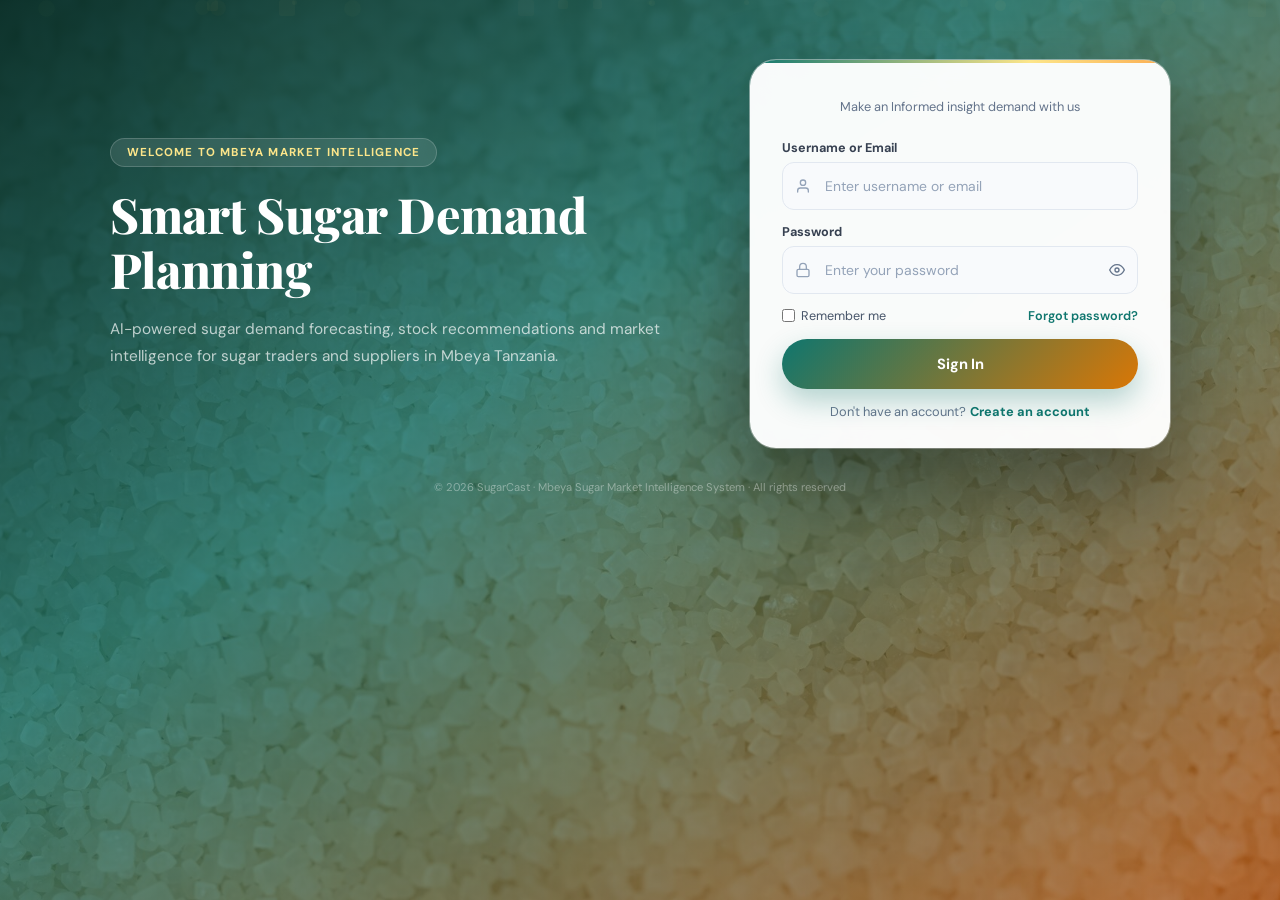
<file: frontend/pages/settings.html>
<!DOCTYPE html>
<html lang="en" data-theme="light">
<head>
 <meta charset="UTF-8">
 <meta name="viewport" content="width=device-width, initial-scale=1.0">
 <title>Settings — SugarCast</title>
 <link rel="stylesheet" href="../assets/css/main.css">
 <link href="https://fonts.googleapis.com/css2?family=Playfair+Display:wght@700;800&display=swap" rel="stylesheet">
</head>
<body>
<script src="../assets/js/app.js"></script>
<script src="../assets/js/i18n.js"></script>
<script src="../assets/js/layout.js"></script>
<script>
Layout.inject('Settings', 'Manage your preferences and account settings');

const user = JSON.parse(localStorage.getItem('sc_user') || '{}');

const html = `
 <div class="page-header">
 <h1 class="page-title" data-i18n="settings_title"></h1>
 <p class="page-subtitle" data-i18n="settings_subtitle"></p>
 </div>

 <div class="settings-layout">

 <!-- Settings Sidebar Nav -->
 <div class="settings-sidebar">
 <div style="padding:12px;background:var(--bg-elevated);border-bottom:1px solid var(--divider)">
 <div style="font-size:0.7rem;font-weight:700;color:var(--text-muted);text-transform:uppercase;letter-spacing:1px" data-i18n="settings_menu">Settings Menu</div>
 </div>
 ${[
 { id:'appearance', icon:'<svg width="14" height="14" viewBox="0 0 24 24" fill="none" stroke="currentColor" stroke-width="2"><circle cx="12" cy="12" r="5"/><path d="M12 1v2M12 21v2M4.22 4.22l1.42 1.42M18.36 18.36l1.42 1.42M1 12h2M21 12h2M4.22 19.78l1.42-1.42M18.36 5.64l1.42-1.42"/></svg>', label: 'settings_appear' },
 { id:'notifications', icon:'<svg width="14" height="14" viewBox="0 0 24 24" fill="none" stroke="currentColor" stroke-width="2"><path d="M18 8A6 6 0 0 0 6 8c0 7-3 9-3 9h18s-3-2-3-9"/><path d="M13.73 21a2 2 0 0 1-3.46 0"/></svg>', label: 'settings_notifs' },
 { id:'security', icon:'<svg width="14" height="14" viewBox="0 0 24 24" fill="none" stroke="currentColor" stroke-width="2"><rect x="3" y="11" width="18" height="11" rx="2"/><path d="M7 11V7a5 5 0 0 1 10 0v4"/></svg>', label: 'settings_security' },
 { id:'data', icon:'<svg width="14" height="14" viewBox="0 0 24 24" fill="none" stroke="currentColor" stroke-width="2"><polyline points="21 15 17 15 17 21"/><path d="M21 21H3V3h12l6 6v12z"/></svg>', label: 'settings_data' },
 { id:'system', icon:'<svg width="14" height="14" viewBox="0 0 24 24" fill="none" stroke="currentColor" stroke-width="2"><rect x="2" y="3" width="20" height="14" rx="2"/><line x1="8" y1="21" x2="16" y2="21"/><line x1="12" y1="17" x2="12" y2="21"/></svg>', label: 'settings_system' },
 ].map((item, i) => `
 <div class="settings-nav-item ${i===0?'active':''}" onclick="switchSettings('${item.id}',this)">
 <span>${item.icon}</span> <span>${I18n.t(item.label)}</span>
 </div>`).join('')}
 </div>

 <!-- Content Panels -->
 <div>

 <!-- Appearance -->
 <div class="settings-section active" id="sec-appearance">
 <div class="card mb-4">
 <div class="card-header"><span class="card-title" data-i18n="settings_appear">Appearance</span></div>
 <div class="card-body">
 <div class="form-group">
 <label class="form-label" data-i18n="settings_theme_label">Theme</label>
 <div style="display:flex;gap:12px;flex-wrap:wrap">
 <label style="cursor:pointer;flex:1;min-width:120px">
 <input type="radio" name="theme" value="light" style="display:none" ${App.theme==='light'?'checked':''} onchange="App.toggleTheme()">
 <div class="theme-option ${App.theme==='light'?'selected':''}" id="theme-light-opt" style="border:2px solid ${App.theme==='light'?'var(--brand-primary)':'var(--border)'};border-radius:var(--radius-md);padding:16px;text-align:center;transition:all .2s">
 <div style="font-size:1.8rem;margin-bottom:8px">Dry</div>
 <div style="font-size:0.82rem;font-weight:600" data-i18n="settings_light"></div>
 </div>
 </label>
 <label style="cursor:pointer;flex:1;min-width:120px">
 <input type="radio" name="theme" value="dark" style="display:none" ${App.theme==='dark'?'checked':''} onchange="App.toggleTheme()">
 <div class="theme-option ${App.theme==='dark'?'selected':''}" id="theme-dark-opt" style="border:2px solid ${App.theme==='dark'?'var(--brand-primary)':'var(--border)'};border-radius:var(--radius-md);padding:16px;text-align:center;transition:all .2s;background:var(--bg-elevated)">
 <div style="font-size:1.8rem;margin-bottom:8px"></div>
 <div style="font-size:0.82rem;font-weight:600" data-i18n="settings_dark"></div>
 </div>
 </label>
 </div>
 </div>

 <div class="form-group">
 <label class="form-label" data-i18n="settings_sidebar_label">Sidebar Width</label>
 <select class="form-control" onchange="App.toast(I18n.t('settings_sidebar_saved'),'success')">
 <option data-i18n="settings_sidebar_normal">Normal (260px)</option>
 <option data-i18n="settings_sidebar_compact">Compact (220px)</option>
 <option data-i18n="settings_sidebar_wide">Wide (300px)</option>
 </select>
 </div>

 <div class="form-group">
 <label class="form-label" data-i18n="settings_language_label">Language</label>
 <select class="form-control">
 <option data-i18n="settings_language_english">English (EN)</option>
 <option data-i18n="settings_language_swahili">Swahili (SW)</option>
 </select>
 </div>

 <div class="form-group">
 <label class="form-label" data-i18n="settings_date_format_label">Date Format</label>
 <select class="form-control">
 <option data-i18n="settings_date_format_ddmmyyyy">DD/MM/YYYY</option>
 <option data-i18n="settings_date_format_mmddyyyy">MM/DD/YYYY</option>
 <option data-i18n="settings_date_format_yyyymmdd">YYYY-MM-DD</option>
 </select>
 </div>

 <button class="btn btn-primary" onclick="App.toast(I18n.t('settings_saved'),'success')" data-i18n="settings_save">Save</button>
 </div>
 </div>
 </div>

 <!-- Notifications -->
 <div class="settings-section" id="sec-notifications">
 <div class="card mb-4">
 <div class="card-header"><span class="card-title" data-i18n="settings_notifs">Notification Preferences</span></div>
 <div class="card-body">
 ${[
 { label:'settings_stock_shortage_alerts', desc:'settings_stock_shortage_alerts_desc', checked:true },
 { label:'settings_price_change_notifications', desc:'settings_price_change_notifications_desc', checked:true },
 { label:'settings_new_estimate_ready', desc:'settings_new_estimate_ready_desc', checked:true },
 { label:'settings_weekly_summary_email', desc:'settings_weekly_summary_email_desc', checked:false },
 { label:'settings_report_generation_alerts', desc:'settings_report_generation_alerts_desc', checked:true },
 { label:'settings_user_management_events', desc:'settings_user_management_events_desc', checked:false },
 ].map(n => `
 <div style="display:flex;align-items:center;justify-content:space-between;padding:14px 0;border-bottom:1px solid var(--divider)">
 <div>
 <div style="font-size:0.875rem;font-weight:600">${I18n.t(n.label)}</div>
 <div style="font-size:0.78rem;color:var(--text-muted);margin-top:2px">${I18n.t(n.desc)}</div>
 </div>
 <label class="toggle-switch" style="flex-shrink:0;margin-left:16px">
 <input type="checkbox" ${n.checked?'checked':''}>
 <span class="toggle-slider"></span>
 </label>
 </div>`).join('')}
 <div style="margin-top:20px">
 <button class="btn btn-primary" onclick="App.toast(I18n.t('settings_notifications_saved'),'success')" data-i18n="settings_save_preferences"> Save Preferences</button>
 </div>
 </div>
 </div>
 </div>

 <!-- Security -->
 <div class="settings-section" id="sec-security">
 <div class="card mb-4">
 <div class="card-header"><span class="card-title" data-i18n="profile_change_pwd">Change Password</span></div>
 <div class="card-body">
 <div class="form-group">
 <label class="form-label" data-i18n="profile_current_pwd">Current Password</label>
 <input type="password" id="current-pwd" class="form-control" placeholder="Enter current password" data-i18n-placeholder="profile_current_pwd" required>
 </div>
 <div class="form-group">
 <label class="form-label" data-i18n="profile_new_pwd">New Password</label>
 <input type="password" class="form-control" placeholder="Minimum 8 characters" id="new-pwd" data-i18n-placeholder="profile_pwd_length" required>
 </div>
 <div class="form-group">
 <label class="form-label" data-i18n="profile_conf_pwd">Confirm New Password</label>
 <input type="password" class="form-control" placeholder="Repeat new password" id="confirm-pwd" data-i18n-placeholder="profile_confirm_pwd" required>
 </div>
 <button class="btn btn-primary" onclick="checkPwds()" data-i18n="profile_update_pwd">Update Password</button>
 </div>
 </div>
 <div class="card">
 <div class="card-header"><span class="card-title" data-i18n="settings_active_sessions">Active Sessions</span></div>
 <div class="card-body">
 <div style="display:flex;align-items:center;justify-content:space-between;padding:10px 0;border-bottom:1px solid var(--divider)">
 <div>
 <div style="font-size:0.875rem;font-weight:600" data-i18n="settings_current_session">Current Session</div>
 <div style="font-size:0.78rem;color:var(--text-muted)" data-i18n="settings_session_details">Chrome · Mbeya, Tanzania · Active now</div>
 </div>
 <span class="badge badge-success" data-i18n="settings_current">Current</span>
 </div>
 <div style="margin-top:16px">
 <button class="btn btn-danger btn-sm" onclick="App.toast(I18n.t('settings_sessions_signed_out'),'success')" data-i18n="settings_sign_out_sessions"> Sign Out All Other Sessions</button>
 </div>
 </div>
 </div>
 </div>

 <!-- Data -->
 <div class="settings-section" id="sec-data">
 <div class="card mb-4">
 <div class="card-header"><span class="card-title" data-i18n="settings_data_export_title">Data & Export Settings</span></div>
 <div class="card-body">
 <div class="form-group">
 <label class="form-label" data-i18n="settings_default_export">Default Export Format</label>
 <select class="form-control">
 <option data-i18n="settings_export_csv">CSV (.csv)</option>
 <option data-i18n="settings_export_excel">Excel (.xlsx)</option>
 <option data-i18n="settings_export_pdf">PDF (.pdf)</option>
 </select>
 </div>
 <div class="form-group">
 <label class="form-label" data-i18n="settings_records_per_page">Records per Page</label>
 <select class="form-control">
 <option>10</option>
 <option selected>15</option>
 <option>25</option>
 <option>50</option>
 </select>
 </div>
 <div class="form-group">
 <label class="form-label" data-i18n="settings_default_chart_type">Default Chart Type</label>
 <select class="form-control">
 <option data-i18n="settings_chart_line">Line Chart</option>
 <option data-i18n="settings_chart_bar">Bar Chart</option>
 <option data-i18n="settings_chart_area">Area Chart</option>
 </select>
 </div>
 <div style="display:flex;gap:12px;flex-wrap:wrap">
 <button class="btn btn-primary" onclick="App.toast(I18n.t('settings_data_saved'),'success')" data-i18n="settings_save"> Save Changes</button>
 <button class="btn btn-secondary" onclick="App.toast(I18n.t('settings_cache_cleared'),'info')" data-i18n="settings_clear_cache"> Clear Local Cache</button>
 </div>
 </div>
 </div>
 </div>

 <!-- System -->
 <div class="settings-section" id="sec-system">
 <div class="card">
 <div class="card-header"><span class="card-title" data-i18n="settings_system_info_title">System Information</span></div>
 <div class="card-body">
 ${[
 ['settings_application', 'SugarCast v1.0.0'],
 ['settings_environment', 'Production'],
 ['settings_database', 'MySQL 8.0 · sugar_demand_db'],
 ['settings_server', 'Apache 2.4 · PHP 8.1'],
 ['settings_last_backup', '2026-05-29 02:00 UTC'],
 ['settings_total_records', '25 sales · 3 predictions · 3 recommendations'],
 ['settings_logged_in_as', (user.full_name || user.username) + ' (' + (user.role||'—') + ')'],
 ].map(([k,v]) => `
 <div style="display:flex;align-items:center;justify-content:space-between;padding:10px 0;border-bottom:1px solid var(--divider)">
 <span style="font-size:0.82rem;color:var(--text-muted);font-weight:600">${I18n.t(k)}</span>
 <span style="font-size:0.85rem;font-weight:500;color:var(--text-primary)">${v}</span>
 </div>`).join('')}
 <div style="margin-top:20px">
 <button class="btn btn-secondary btn-sm" onclick="App.toast(I18n.t('settings_system_checked'),'success')" data-i18n="settings_run_system_check"> Run System Check</button>
 </div>
 </div>
 </div>
 </div>

 </div>
 </div>
`;

// Inject all HTML into DOM
document.getElementById('main-content').innerHTML = html;

// Toggle switch CSS (injected once)
const style = document.createElement('style');
style.textContent = `
 .toggle-switch { position:relative; display:inline-block; width:44px; height:24px; }
 .toggle-switch input { opacity:0; width:0; height:0; }
 .toggle-slider {
 position:absolute; cursor:pointer; inset:0;
 background:#cbd5e1; border-radius:999px; transition:.25s;
 }
 .toggle-slider::before {
 content:''; position:absolute; width:18px; height:18px;
 left:3px; bottom:3px; background:white; border-radius:50%; transition:.25s;
 box-shadow:0 1px 4px rgba(0,0,0,.2);
 }
 .toggle-switch input:checked + .toggle-slider { background:var(--brand-primary); }
 .toggle-switch input:checked + .toggle-slider::before { transform:translateX(20px); }
`;

function switchSettings(sectionId, navItem) {
    // Remove active class from all sections and nav items
    document.querySelectorAll('.settings-section').forEach(s => s.classList.remove('active'));
    document.querySelectorAll('.settings-nav-item').forEach(n => n.classList.remove('active'));
    
    // Add active class to selected section and nav item
    const section = document.getElementById('sec-' + sectionId);
    if (section) section.classList.add('active');
    if (navItem) navItem.classList.add('active');
}

function checkPwds() {
    const currentInput = document.getElementById('current-pwd');
    const np = document.getElementById('new-pwd').value;
    const cp = document.getElementById('confirm-pwd').value;
    const current = currentInput ? currentInput.value : '';

    if (!current || !np || !cp) {
        App.toast(I18n.t('profile_pwd_fill_fields'),'error');
        return;
    }
    if (np.length < 8) {
        App.toast(I18n.t('profile_pwd_length'),'error');
        return;
    }
    if (np !== cp) {
        App.toast(I18n.t('profile_pwd_mismatch'),'error');
        return;
    }

    // simulate API request
    setTimeout(() => {
        if (current === 'password123') {
            if (currentInput) currentInput.value = '';
            document.getElementById('new-pwd').value = '';
            document.getElementById('confirm-pwd').value = '';
            App.toast(I18n.t('profile_pwd_changed'),'success');
        } else {
            App.toast(I18n.t('settings_update_failed'),'error');
        }
    }, 400);
}
document.head.appendChild(style);

// Function to re-render settings content when language changes
function renderSettingsContent() {
  document.getElementById('main-content').innerHTML = html;
}

// Listen for language changes and re-render settings instantly
window.addEventListener('i18n:changed', () => {
  renderSettingsContent();
  // Re-apply data-i18n translations
  setTimeout(() => {
    document.querySelectorAll('[data-i18n]').forEach(el => {
      el.textContent = I18n.t(el.getAttribute('data-i18n'));
    });
  }, 10);
});

// Set language selector to current lang
setTimeout(() => {
  const sel = document.getElementById('lang-select');
  if (sel) sel.value = I18n.lang;
}, 100);

window.switchSettings = (id, el) => {
 document.querySelectorAll('.settings-section').forEach(s => s.classList.remove('active'));
 document.querySelectorAll('.settings-nav-item').forEach(n => n.classList.remove('active'));
 document.getElementById('sec-'+id)?.classList.add('active');
 el.classList.add('active');
};

window.checkPwds = async () => {
 const currentInput = document.getElementById('current-pwd');
 const np = document.getElementById('new-pwd').value;
 const cp = document.getElementById('confirm-pwd').value;
 const current = currentInput ? currentInput.value : '';
 
 if (!current || !np || !cp) { 
 App.toast(I18n.t('profile_pwd_fill_fields'),'error'); 
 return; 
 }
 if (np.length < 8) { 
 App.toast(I18n.t('profile_pwd_length'),'error'); 
 return; 
 }
 if (np !== cp) { 
 App.toast(I18n.t('profile_pwd_mismatch'),'error'); 
 return; 
 }
 
 App.showLoading();
 const res = await App.api(App.BASE_URL + 'users.php', {
 action: 'change_password',
 current_password: current,
 new_password: np,
 confirm_password: cp
 }, 'POST');
 App.hideLoading();
 
 if (res.success) {
 if (currentInput) currentInput.value = '';
 document.getElementById('new-pwd').value = '';
 document.getElementById('confirm-pwd').value = '';
 App.toast(I18n.t('profile_pwd_changed'),'success');
 } else {
 App.toast(res.message || I18n.t('settings_update_failed'),'error');
 }
};
</script>
</body>
</html>
</file>
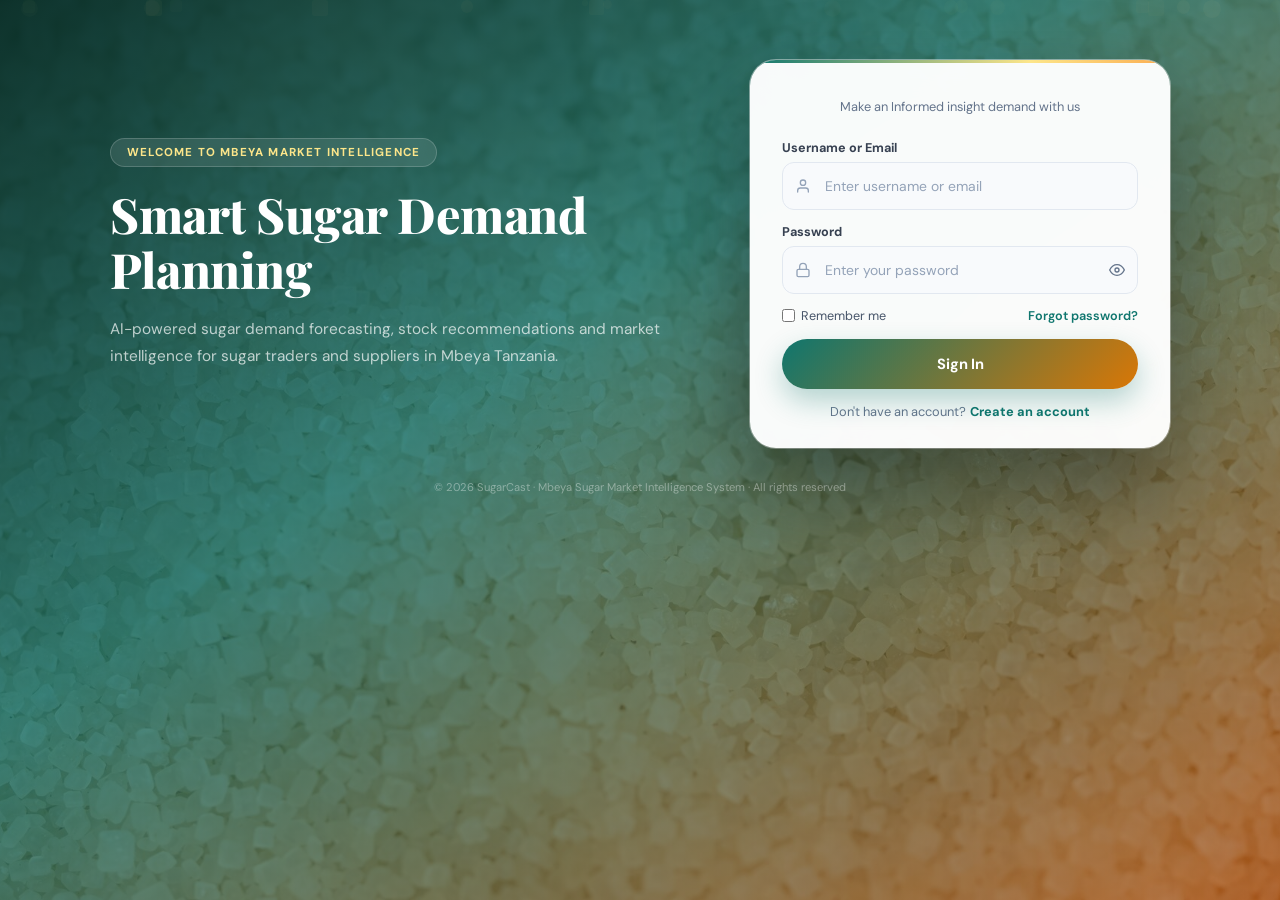
<file: frontend/pages/users.html>
<!DOCTYPE html>
<html lang="en" data-theme="light">
<head>
  <meta charset="UTF-8">
  <meta name="viewport" content="width=device-width, initial-scale=1.0">
  <title>User Management — SugarCast</title>
  <link rel="stylesheet" href="../assets/css/main.css">
</head>
<body>
<script src="../assets/js/app.js"></script>
<script src="../assets/js/i18n.js"></script>
<script src="../assets/js/layout.js"></script>
<script>
Layout.inject(I18n.t('users_title'), I18n.t('users_subtitle'));

const currentUser = JSON.parse(localStorage.getItem('sc_user') || '{}');

// Admin guard
if (currentUser.role !== 'admin') {
  document.getElementById('main-content').innerHTML = `
    <div style="text-align:center;padding:80px 20px">
      <svg width="52" height="52" viewBox="0 0 24 24" fill="none" stroke="#94a3b8" stroke-width="1.2" style="margin-bottom:16px">
        <rect x="3" y="11" width="18" height="11" rx="2"/><path d="M7 11V7a5 5 0 0 1 10 0v4"/>
      </svg>
      <h2 style="color:var(--text-secondary);margin-bottom:8px">${I18n.t('access_restricted')}</h2>
      <p class="text-muted">${I18n.t('access_only_admins')}</p>
      <a href="dashboard.html" class="btn btn-primary" style="margin-top:16px;display:inline-block">${I18n.t('users_back_dashboard')}</a>
    </div>`;
  throw new Error('Access denied');
}

// ── SVG icons used inline ───────────────────────────────────
const SVG = {
  edit:   `<svg width="13" height="13" viewBox="0 0 24 24" fill="none" stroke="currentColor" stroke-width="2"><path d="M11 4H4a2 2 0 0 0-2 2v14a2 2 0 0 0 2 2h14a2 2 0 0 0 2-2v-7"/><path d="M18.5 2.5a2.121 2.121 0 0 1 3 3L12 15l-4 1 1-4 9.5-9.5z"/></svg>`,
  lock:   `<svg width="13" height="13" viewBox="0 0 24 24" fill="none" stroke="currentColor" stroke-width="2"><rect x="3" y="11" width="18" height="11" rx="2"/><path d="M7 11V7a5 5 0 0 1 10 0v4"/></svg>`,
  unlock: `<svg width="13" height="13" viewBox="0 0 24 24" fill="none" stroke="currentColor" stroke-width="2"><rect x="3" y="11" width="18" height="11" rx="2"/><path d="M7 11V7a5 5 0 1 1 9.9-1"/></svg>`,
  key:    `<svg width="13" height="13" viewBox="0 0 24 24" fill="none" stroke="currentColor" stroke-width="2"><path d="M21 2l-2 2m-7.61 7.61a5.5 5.5 0 1 1-7.778 7.778 5.5 5.5 0 0 1 7.777-7.777zm0 0L15.5 7.5m0 0l3 3L22 7l-3-3m-3.5 3.5L19 4"/></svg>`,
  trash:  `<svg width="13" height="13" viewBox="0 0 24 24" fill="none" stroke="currentColor" stroke-width="2"><polyline points="3 6 5 6 21 6"/><path d="M19 6l-1 14a2 2 0 0 1-2 2H8a2 2 0 0 1-2-2L5 6"/><path d="M10 11v6"/><path d="M14 11v6"/><path d="M9 6V4a1 1 0 0 1 1-1h4a1 1 0 0 1 1 1v2"/></svg>`,
  plus:   `<svg width="14" height="14" viewBox="0 0 24 24" fill="none" stroke="currentColor" stroke-width="2.5"><line x1="12" y1="5" x2="12" y2="19"/><line x1="5" y1="12" x2="19" y2="12"/></svg>`,
  search: `<svg width="14" height="14" viewBox="0 0 24 24" fill="none" stroke="currentColor" stroke-width="2"><circle cx="11" cy="11" r="8"/><line x1="21" y1="21" x2="16.65" y2="16.65"/></svg>`,
  close:  `<svg width="16" height="16" viewBox="0 0 24 24" fill="none" stroke="currentColor" stroke-width="2.5"><line x1="18" y1="6" x2="6" y2="18"/><line x1="6" y1="6" x2="18" y2="18"/></svg>`,
  refresh:`<svg width="14" height="14" viewBox="0 0 24 24" fill="none" stroke="currentColor" stroke-width="2"><polyline points="23 4 23 10 17 10"/><path d="M20.49 15a9 9 0 1 1-2.12-9.36L23 10"/></svg>`,
};

// ── State ───────────────────────────────────────────────────
let users      = [];
let editUserId = null;
let pollTimer  = null;
let isLoading  = false;

// ── Build page shell ────────────────────────────────────────
document.getElementById('main-content').innerHTML = `
  <div class="page-header" style="display:flex;justify-content:space-between;align-items:flex-start;flex-wrap:wrap;gap:12px">
    <div>
      <h1 class="page-title" data-i18n="users_title">User Management</h1>
      <p class="page-subtitle" data-i18n="users_subtitle">All changes sync directly with the database in real time</p>
    </div>
    <div style="display:flex;gap:10px;align-items:center">
      <span id="sync-indicator" style="font-size:0.75rem;color:var(--text-muted);display:flex;align-items:center;gap:5px">
        <span id="sync-dot" style="width:8px;height:8px;border-radius:50%;background:#10b981;display:inline-block"></span>
        <span id="sync-text">${I18n.t('users_synced')}</span>
      </span>
      <button class="btn btn-secondary btn-sm" id="refresh-btn" onclick="hardRefresh()">
        ${SVG.refresh} ${I18n.t('users_refresh')}
      </button>
      <button class="btn btn-primary" onclick="openAddModal()">
        ${SVG.plus} ${I18n.t('users_add_user')}
      </button>
    </div>
  </div>

  <!-- Stats -->
  <div class="stat-grid" style="grid-template-columns:repeat(4,1fr);margin-bottom:24px">
    <div class="stat-card orange">
      <div class="stat-icon">
        <svg width="22" height="22" viewBox="0 0 24 24" fill="none" stroke="currentColor" stroke-width="2"><path d="M17 21v-2a4 4 0 0 0-4-4H5a4 4 0 0 0-4 4v2"/><circle cx="9" cy="7" r="4"/><path d="M23 21v-2a4 4 0 0 0-3-3.87"/><path d="M16 3.13a4 4 0 0 1 0 7.75"/></svg>
      </div>
      <div class="stat-value" id="stat-total">—</div>
      <div class="stat-label">Total Users</div>
    </div>
    <div class="stat-card" style="border-top-color:#7c3aed">
      <div class="stat-icon">
        <svg width="22" height="22" viewBox="0 0 24 24" fill="none" stroke="#7c3aed" stroke-width="2"><path d="M12 22s8-4 8-10V5l-8-3-8 3v7c0 6 8 10 8 10z"/></svg>
      </div>
      <div class="stat-value" id="stat-admin">—</div>
      <div class="stat-label">Admins</div>
    </div>
    <div class="stat-card blue">
      <div class="stat-icon">
        <svg width="22" height="22" viewBox="0 0 24 24" fill="none" stroke="currentColor" stroke-width="2"><path d="M20 21v-2a4 4 0 0 0-4-4H8a4 4 0 0 0-4 4v2"/><circle cx="12" cy="7" r="4"/></svg>
      </div>
      <div class="stat-value" id="stat-trader">—</div>
      <div class="stat-label">Traders</div>
    </div>
    <div class="stat-card green">
      <div class="stat-icon">
        <svg width="22" height="22" viewBox="0 0 24 24" fill="none" stroke="currentColor" stroke-width="2"><rect x="1" y="3" width="15" height="13"/><polygon points="16 8 20 8 23 11 23 16 16 16 16 8"/><circle cx="5.5" cy="18.5" r="2.5"/><circle cx="18.5" cy="18.5" r="2.5"/></svg>
      </div>
      <div class="stat-value" id="stat-supplier">—</div>
      <div class="stat-label">Suppliers</div>
    </div>
  </div>

  <!-- Users Table -->
  <div class="card">
    <div class="card-header">
      <span class="card-title">All Users</span>
      <div class="search-bar">
        ${SVG.search}
        <input type="text" id="user-search" data-i18n-placeholder="users_search_placeholder" placeholder="Search by name, email, role...">
      </div>
    </div>
    <div class="table-wrapper" style="border:none;border-radius:0">
      <table>
        <thead>
          <tr>
            <th>ID</th><th>User</th><th>Email</th><th>Role</th>
            <th>Status</th><th>Last Login</th><th>Joined</th><th>Actions</th>
          </tr>
        </thead>
        <tbody id="users-tbody">
          <tr><td colspan="8" style="text-align:center;padding:36px;color:var(--text-muted)">
            ${I18n.t('users_loading')}
          </td></tr>
        </tbody>
      </table>
    </div>
  </div>

  <!-- Add / Edit Modal -->
  <div class="modal-overlay" id="user-modal">
    <div class="modal">
      <div class="modal-header">
        <h3 class="modal-title" id="modal-title">Add New User</h3>
        <button class="modal-close" onclick="App.closeModal('user-modal')">${SVG.close}</button>
      </div>
      <div class="modal-body">
        <div id="modal-error" style="display:none;background:#fef2f2;color:#b91c1c;border:1px solid #fecaca;border-radius:8px;padding:10px 14px;font-size:0.84rem;margin-bottom:14px"></div>
        <div class="form-row">
          <div class="form-group">
            <label class="form-label">Full Name *</label>
            <input type="text" class="form-control" id="uf-fullname" placeholder="e.g. John Mwenda">
          </div>
          <div class="form-group">
            <label class="form-label">Username *</label>
            <input type="text" class="form-control" id="uf-username" placeholder="e.g. jmwenda">
          </div>
        </div>
        <div class="form-group">
          <label class="form-label">Email Address *</label>
          <input type="email" class="form-control" id="uf-email" placeholder="user@mbeya-sugar.co.tz">
        </div>
        <div class="form-row">
          <div class="form-group">
            <label class="form-label">Role *</label>
            <select class="form-control" id="uf-role">
              <option value="trader">Trader</option>
              <option value="supplier">Supplier</option>
              <option value="admin">Admin</option>
            </select>
          </div>
          <div class="form-group" id="status-group">
            <label class="form-label">Status</label>
            <select class="form-control" id="uf-status">
              <option value="1">Active</option>
              <option value="0">Inactive</option>
            </select>
          </div>
        </div>
        <div class="form-group">
          <label class="form-label" id="pwd-label">Password *</label>
          <input type="password" class="form-control" id="uf-password" placeholder="Minimum 8 characters" autocomplete="new-password">
          <div style="font-size:0.72rem;color:var(--text-muted);margin-top:4px" id="pwd-hint">Minimum 8 characters</div>
        </div>
      </div>
      <div class="modal-footer">
        <button class="btn btn-secondary" onclick="App.closeModal('user-modal')">Cancel</button>
        <button class="btn btn-primary" id="save-btn" onclick="saveUser()">Save User</button>
      </div>
    </div>
  </div>

  <!-- Role Permissions -->
  <div class="card" style="margin-top:24px">
    <div class="card-header"><span class="card-title">Role Permissions</span></div>
    <div class="card-body">
      <div style="display:grid;grid-template-columns:repeat(auto-fit,minmax(200px,1fr));gap:16px">
        ${[
          { role:'Admin',    color:'#7c3aed', perms:['Full system access','Manage all users','View all reports','Configure system','Export all data'] },
          { role:'Trader',   color:'#3b82f6', perms:['View dashboard','Add sales records','Run demand analysis','View recommendations','View own reports'] },
          { role:'Supplier', color:'#10b981', perms:['View dashboard','View recommendations','View stock alerts','View demand analysis','View reports'] },
        ].map(r => `
          <div style="padding:18px;border:1px solid var(--border);border-radius:var(--radius-lg);border-top:3px solid ${r.color}">
            <div style="font-weight:700;font-size:0.88rem;margin-bottom:12px;color:${r.color}">${r.role}</div>
            ${r.perms.map(p => `
              <div style="font-size:0.8rem;color:var(--text-secondary);padding:4px 0;border-bottom:1px solid var(--divider);display:flex;align-items:center;gap:7px">
                <svg width="11" height="11" viewBox="0 0 24 24" fill="none" stroke="${r.color}" stroke-width="3"><polyline points="20 6 9 17 4 12"/></svg>${p}
              </div>`).join('')}
          </div>`).join('')}
      </div>
    </div>
  </div>
`;

// ── Sync indicator helpers ─────────────────────────────────
function setSynced()  {
  document.getElementById('sync-dot').style.background  = '#10b981';
  document.getElementById('sync-text').textContent       = I18n.t('users_synced');
  document.getElementById('sync-text').style.color       = 'var(--text-muted)';
}
function setSyncing() {
  document.getElementById('sync-dot').style.background  = '#f59e0b';
  document.getElementById('sync-text').textContent       = I18n.t('users_syncing');
}
function setSyncError() {
  document.getElementById('sync-dot').style.background  = '#ef4444';
  document.getElementById('sync-text').textContent       = I18n.t('users_sync_error');
  document.getElementById('sync-text').style.color       = '#ef4444';
}

// ── Load users from database ────────────────────────────────
async function loadUsers(silent = false) {
  if (isLoading) return;
  isLoading = true;
  if (!silent) setSyncing();

  const res = await App.api(App.BASE_URL + 'users.php', { action: 'list' }, 'GET');
  isLoading = false;

  if (!res.success) {
    setSyncError();
    if (!silent) {
      document.getElementById('users-tbody').innerHTML =
        `<tr><td colspan="8" style="text-align:center;padding:30px;color:var(--error)">
          Failed to load from database: ${res.message || 'Server error'}
          <br><button class="btn btn-sm btn-secondary" onclick="hardRefresh()" style="margin-top:8px">Try again</button>
        </td></tr>`;
    }
    return;
  }

  // Detect changes (compare IDs) — only re-render if something changed
  const incoming = JSON.stringify(res.data.map(u => u.id + u.is_active + u.full_name + u.email + u.role));
  const existing = JSON.stringify(users.map(u => u.id + u.is_active + u.full_name + u.email + u.role));

  if (incoming !== existing || !silent) {
    users = res.data;
    renderUsers();
  }

  setSynced();
}

// ── Hard refresh (manual, always re-renders) ────────────────
window.hardRefresh = async () => {
  const btn = document.getElementById('refresh-btn');
  btn.disabled = true;
  setSyncing();
  const res = await App.api(App.BASE_URL + 'users.php', { action: 'list' }, 'GET');
  btn.disabled = false;
  if (res.success) {
    users = res.data;
    renderUsers();
    setSynced();
    App.toast('Users refreshed from database.', 'success');
  } else {
    setSyncError();
    App.toast('Refresh failed: ' + (res.message || 'Server error'), 'error');
  }
};

// ── Render table ────────────────────────────────────────────
function renderUsers() {
  const search   = (document.getElementById('user-search')?.value || '').toLowerCase();
  const filtered = search
    ? users.filter(u => [u.username, u.full_name, u.email, u.role].join(' ').toLowerCase().includes(search))
    : users;

  const roleColors = { admin:'#7c3aed', trader:'#3b82f6', supplier:'#10b981' };

  if (!filtered.length) {
    document.getElementById('users-tbody').innerHTML =
      `<tr><td colspan="8" style="text-align:center;padding:30px;color:var(--text-muted)">${search ? 'No users match your search.' : 'No users in the database yet.'}</td></tr>`;
  } else {
    document.getElementById('users-tbody').innerHTML = filtered.map(u => {
      const rc = roleColors[u.role] || '#64748b';
      const initials = (u.full_name || u.username).split(' ').map(w => w[0]).join('').slice(0,2).toUpperCase();
      return `
        <tr id="row-${u.id}">
          <td class="font-mono text-muted" style="font-size:0.8rem">${u.id}</td>
          <td>
            <div style="display:flex;align-items:center;gap:10px">
              <div style="width:34px;height:34px;border-radius:50%;background:${rc};display:flex;align-items:center;justify-content:center;font-weight:700;font-size:0.78rem;color:#fff;flex-shrink:0">${initials}</div>
              <div>
                <div style="font-weight:600;font-size:0.875rem">${u.full_name}</div>
                <div style="font-size:0.73rem;color:var(--text-muted)">@${u.username}</div>
              </div>
            </div>
          </td>
          <td style="color:var(--text-secondary);font-size:0.85rem">${u.email}</td>
          <td><span class="badge" style="background:${rc}20;color:${rc};text-transform:capitalize">${u.role}</span></td>
          <td>
            <span class="badge ${u.is_active ? 'badge-success' : 'badge-danger'}">
              ${u.is_active ? 'Active' : 'Inactive'}
            </span>
          </td>
          <td style="color:var(--text-secondary);font-size:0.82rem">${u.last_login ? u.last_login.split(' ')[0] : '—'}</td>
          <td style="color:var(--text-secondary);font-size:0.82rem">${App.fmtDate(u.created_at)}</td>
          <td>
            <div style="display:flex;gap:6px;flex-wrap:nowrap">
              <button class="btn btn-sm btn-secondary btn-icon" onclick="editUser(${u.id})" title="Edit user">${SVG.edit}</button>
              <button class="btn btn-sm btn-secondary btn-icon" onclick="toggleStatus(${u.id})" title="${u.is_active ? 'Deactivate' : 'Activate'} user">
                ${u.is_active ? SVG.lock : SVG.unlock}
              </button>
              <button class="btn btn-sm btn-secondary btn-icon" onclick="resetPassword(${u.id})" title="Reset password">${SVG.key}</button>
              ${u.username !== currentUser.username
                ? `<button class="btn btn-sm btn-danger btn-icon" onclick="deleteUser(${u.id})" title="Delete user">${SVG.trash}</button>`
                : '<span style="width:29px"></span>'}
            </div>
          </td>
        </tr>`;
    }).join('');
  }

  // Update stats
  document.getElementById('stat-total').textContent    = users.length;
  document.getElementById('stat-admin').textContent    = users.filter(u => u.role === 'admin').length;
  document.getElementById('stat-trader').textContent   = users.filter(u => u.role === 'trader').length;
  document.getElementById('stat-supplier').textContent = users.filter(u => u.role === 'supplier').length;
}

// ── Modal helpers ───────────────────────────────────────────
function showModalError(msg) {
  const el = document.getElementById('modal-error');
  el.textContent = msg;
  el.style.display = 'block';
}
function clearModalError() {
  document.getElementById('modal-error').style.display = 'none';
}

// ── Add modal ───────────────────────────────────────────────
window.openAddModal = () => {
  editUserId = null;
  document.getElementById('modal-title').textContent     = I18n.t('users_add_new_user');
  document.getElementById('uf-fullname').value           = '';
  document.getElementById('uf-username').value           = '';
  document.getElementById('uf-username').disabled        = false;
  document.getElementById('uf-email').value              = '';
  document.getElementById('uf-role').value               = 'trader';
  document.getElementById('uf-status').value             = '1';
  document.getElementById('uf-password').value           = '';
  document.getElementById('uf-password').placeholder     = I18n.t('users_password_hint');
  document.getElementById('pwd-label').textContent       = I18n.t('users_password_label');
  document.getElementById('pwd-hint').textContent        = I18n.t('users_password_hint');
  document.getElementById('status-group').style.display  = 'none'; // status not relevant on create
  document.getElementById('save-btn').textContent        = I18n.t('users_create_user');
  clearModalError();
  App.openModal('user-modal');
  setTimeout(() => document.getElementById('uf-fullname').focus(), 100);
};

// ── Edit modal ──────────────────────────────────────────────
window.editUser = (id) => {
  const u = users.find(u => u.id === id);
  if (!u) return;
  editUserId = id;
  document.getElementById('modal-title').textContent     = I18n.t('users_edit_user');
  document.getElementById('uf-fullname').value           = u.full_name;
  document.getElementById('uf-username').value           = u.username;
  document.getElementById('uf-username').disabled        = true; // username is immutable
  document.getElementById('uf-email').value              = u.email;
  document.getElementById('uf-role').value               = u.role;
  document.getElementById('uf-status').value             = String(u.is_active);
  document.getElementById('uf-password').value           = '';
  document.getElementById('uf-password').placeholder     = I18n.t('leave_blank_keep_pwd');
  document.getElementById('pwd-label').textContent       = I18n.t('new_password_optional');
  document.getElementById('pwd-hint').textContent        = I18n.t('only_fill_to_change_pwd');
  document.getElementById('status-group').style.display  = '';
  document.getElementById('save-btn').textContent        = I18n.t('users_save_user');
  clearModalError();
  App.openModal('user-modal');
  setTimeout(() => document.getElementById('uf-fullname').focus(), 100);
};

// ── Save (create or update) ─────────────────────────────────
window.saveUser = async () => {
  clearModalError();
  const fullName = document.getElementById('uf-fullname').value.trim();
  const username = document.getElementById('uf-username').value.trim();
  const email    = document.getElementById('uf-email').value.trim();
  const role     = document.getElementById('uf-role').value;
  const isActive = parseInt(document.getElementById('uf-status').value);
  const password = document.getElementById('uf-password').value;

  // Client-side validation
  if (!fullName) { showModalError(I18n.t('users_fullname_required')); document.getElementById('uf-fullname').focus(); return; }
  if (!email || !/^[^\s@]+@[^\s@]+\.[^\s@]+$/.test(email)) { showModalError(I18n.t('users_valid_email_required')); document.getElementById('uf-email').focus(); return; }
  if (!editUserId && !username) { showModalError(I18n.t('users_username_required')); document.getElementById('uf-username').focus(); return; }
  if (!editUserId && password.length < 8) { showModalError(I18n.t('users_password_required')); document.getElementById('uf-password').focus(); return; }
  if (editUserId && password && password.length < 8) { showModalError(I18n.t('users_password_required')); document.getElementById('uf-password').focus(); return; }

  const btn = document.getElementById('save-btn');
  btn.disabled = true; btn.textContent = I18n.t('saving_ellipsis');
  setSyncing();

  let payload, res;

  if (editUserId) {
    payload = { action:'update', id:editUserId, email, full_name:fullName, role, is_active:isActive };
    if (password) payload.new_password = password; // optional password change
    res = await App.api(App.BASE_URL + 'users.php', payload, 'POST');
  } else {
    payload = { action:'add', username, email, password, full_name:fullName, role };
    res = await App.api(App.BASE_URL + 'users.php', payload, 'POST');
  }

  btn.disabled = false;
  btn.textContent = editUserId ? I18n.t('users_save_user') : I18n.t('users_create_user');

  if (!res.success) {
    setSyncError();
    showModalError(res.message || I18n.t('users_refresh_failed').replace('{msg}', res.message || 'Server error'));
    return;
  }

  // ── Sync UI with what the database returned ──────────────
  if (editUserId) {
    // Replace updated user in local array with server-confirmed data
    const idx = users.findIndex(u => u.id === editUserId);
    if (idx !== -1 && res.user) users[idx] = res.user;
  } else {
    // Prepend new user returned by server
    if (res.user) users.unshift(res.user);
  }

  renderUsers();
  setSynced();
  App.closeModal('user-modal');
  App.toast(editUserId ? I18n.t('user_updated') : I18n.t('user_created'), 'success');

  // Follow-up silent poll to catch any other DB changes
  setTimeout(() => loadUsers(true), 1500);
};

// ── Toggle active status ────────────────────────────────────
window.toggleStatus = async (id) => {
  const u = users.find(u => u.id === id);
  if (!u) return;

  setSyncing();

  // Optimistic UI update — flip immediately, revert on error
  u.is_active = u.is_active ? 0 : 1;
  renderUsers();

  const res = await App.api(App.BASE_URL + 'users.php', { action:'toggle_status', id }, 'POST');

  if (!res.success) {
    // Revert optimistic update
    u.is_active = u.is_active ? 0 : 1;
    renderUsers();
    setSyncError();
    App.toast(res.message || 'Failed to update status.', 'error');
    return;
  }

  // Confirm with server-returned value
  u.is_active = res.is_active ? 1 : 0;
  renderUsers();
  setSynced();
  App.toast(res.message || 'Status updated.', 'success');
};

// ── Delete user ─────────────────────────────────────────────
window.deleteUser = (id) => {
  const u = users.find(u => u.id === id);
  if (!u) return;

  App.confirm(
    `Delete "${u.full_name}" (@${u.username})?\n\nThis permanently removes them from the database and cannot be undone.`,
    async () => {
      // Optimistic remove — remove from UI immediately
      const backup = [...users];
      users = users.filter(u => u.id !== id);
      renderUsers();
      setSyncing();

      // Fade the row out visually if it still exists
      const row = document.getElementById(`row-${id}`);
      if (row) row.style.opacity = '0.4';

      const res = await App.api(App.BASE_URL + 'users.php', { action:'delete', id }, 'POST');

      if (!res.success) {
        // Revert — user was NOT deleted from DB
        users = backup;
        renderUsers();
        setSyncError();
        App.toast(res.message || 'Delete failed. User was not removed from the database.', 'error');
        return;
      }

      // Success — DB confirmed deletion
      setSynced();
      App.toast(res.message || 'User deleted from the database.', 'success');

      // One more fetch to confirm DB state matches UI
      setTimeout(() => loadUsers(true), 800);
    }
  );
};

// ── Reset password ──────────────────────────────────────────
window.resetPassword = (id) => {
  const u = users.find(u => u.id === id);
  if (!u) return;
  App.confirm(
    `Reset password for "${u.full_name}"?\n\nA secure temporary password will be generated and emailed to ${u.email}.`,
    async () => {
      App.showLoading();
      const res = await App.api(App.BASE_URL + 'users.php', { action:'reset_password', id }, 'POST');
      App.hideLoading();
      if (res.success) App.toast(res.message, 'success');
      else             App.toast(res.message || 'Reset failed.', 'error');
    }
  );
};

// ── Search ──────────────────────────────────────────────────
document.getElementById('user-search').addEventListener('input', renderUsers);

// ── Auto-poll every 30 seconds ─────────────────────────────
// This keeps the table in sync if an admin deletes a user from
// phpMyAdmin, the DB console, or another browser tab.
function startPolling() {
  stopPolling();
  pollTimer = setInterval(() => loadUsers(true), 30000);
}
function stopPolling() {
  if (pollTimer) { clearInterval(pollTimer); pollTimer = null; }
}

// Stop polling when tab is hidden, resume when visible
document.addEventListener('visibilitychange', () => {
  if (document.hidden) stopPolling();
  else { loadUsers(true); startPolling(); }
});

// ── Initial load ────────────────────────────────────────────
loadUsers();
startPolling();

// Listen for language changes and re-render users table
window.addEventListener('i18n:changed', () => {
  loadUsers(true);
  I18n.init();
});
</script>
</body>
</html>
</file>
<file: frontend/assets/css/index.css>
*,*::before,*::after{margin:0;padding:0;box-sizing:border-box;}

    html,body{
      min-height:100%;
      overflow-y:auto;
      overflow-x:hidden;
      font-family:"DM Sans",sans-serif;
      background:#0f172a;
    }

    /* ── FIXED SUGAR PHOTO BG ── */
    .bg-layer{
      position:fixed;inset:0;z-index:0;
      background-image:url("[data-uri]");
      background-size:cover;background-position:center;
      animation:slowZoom 24s ease-in-out infinite alternate;
    }
    @keyframes slowZoom{from{transform:scale(1);}to{transform:scale(1.09);}}

    .bg-overlay{
      position:fixed;inset:0;z-index:1;
      background:linear-gradient(
        145deg,
        rgba(2,44,38,.93) 0%,
        rgba(15,118,110,.76) 40%,
        rgba(180,83,9,.66) 100%
      );
    }

    /* ── PARTICLES ── */
    .particles{position:fixed;inset:0;z-index:2;pointer-events:none;overflow:hidden;}
    .particle{
      position:absolute;
      background:rgba(253,230,138,.18);
      animation:floatUp linear infinite;
    }
    @keyframes floatUp{
      0%{transform:translateY(110vh) rotate(0deg) scale(.5);opacity:0;}
      10%{opacity:1;}90%{opacity:.45;}
      100%{transform:translateY(-10vh) rotate(200deg) scale(1.1);opacity:0;}
    }

    /* ── MAIN SCROLL WRAPPER ── */
    .page-scroll{
      position:relative;z-index:10;
      min-height:100vh;
      display:flex;
      flex-direction:column;
      align-items:center;
      justify-content:flex-start;
      padding:48px 20px 64px;
    }

    /* ════════════════════════════════════════
       SIDE-BY-SIDE LAYOUT
       left = hero/stats  |  right = card
    ════════════════════════════════════════ */
    .split-layout{
      width:100%;
      max-width:1060px;
      display:grid;
      grid-template-columns:1fr 420px;
      gap:56px;
      align-items:center;
      margin-top:12px;
    }

    /* ── LEFT: HERO ── */
    .hero-side{
      color:#fff;
      display:flex;
      flex-direction:column;
      gap:20px;
    }

    .hero-badge{
      display:inline-flex;align-items:center;gap:8px;
      background:rgba(255,255,255,.10);backdrop-filter:blur(10px);
      border:1px solid rgba(255,255,255,.18);border-radius:999px;
      padding:6px 16px;font-size:.72rem;font-weight:700;
      letter-spacing:1.2px;text-transform:uppercase;color:#fde68a;
      width:fit-content;
      animation:fadeUp .7s ease both;
    }

    .hero-title{
      font-family:"Playfair Display",serif;
      font-size:clamp(2.2rem,3.8vw,3.4rem);
      font-weight:800;line-height:1.12;letter-spacing:-.5px;
      animation:fadeUp .8s ease .08s both;
    }
    .hero-title span{
      background:linear-gradient(90deg,#fde68a,#fb923c);
      -webkit-background-clip:text;-webkit-text-fill-color:transparent;background-clip:text;
    }

    .hero-desc{
      font-size:.96rem;color:rgba(255,255,255,.70);
      line-height:1.75;
      animation:fadeUp .9s ease .16s both;
    }

    /* ── STATS: horizontal row ── */
    .stats-row{
      display:flex;
      gap:0;
      margin-top:8px;
      animation:fadeUp 1s ease .24s both;
      border:1px solid rgba(255,255,255,.12);
      border-radius:16px;
      overflow:hidden;
      backdrop-filter:blur(8px);
      background:rgba(255,255,255,.06);
    }
    .stat-item{
      flex:1;
      text-align:center;
      padding:18px 12px;
      border-right:1px solid rgba(255,255,255,.10);
    }
    .stat-item:last-child{border-right:none;}
    .stat-num{
      font-family:"Playfair Display",serif;
      font-size:1.7rem;font-weight:800;color:#fde68a;
      line-height:1;
    }
    .stat-lbl{
      font-size:.65rem;color:rgba(255,255,255,.50);
      text-transform:uppercase;letter-spacing:.7px;margin-top:5px;
    }

    /* feature bullets */
    .feature-list{
      display:flex;flex-direction:column;gap:10px;
      margin-top:4px;
      animation:fadeUp 1.05s ease .3s both;
    }
    .feature-item{
      display:flex;align-items:center;gap:10px;
      font-size:.88rem;color:rgba(255,255,255,.75);
    }
    .feature-dot{
      width:28px;height:28px;border-radius:8px;
      background:rgba(255,255,255,.10);
      display:flex;align-items:center;justify-content:center;
      font-size:.9rem;flex-shrink:0;
    }

    @keyframes fadeUp{from{opacity:0;transform:translateY(20px);}to{opacity:1;transform:translateY(0);}}

    /* ── RIGHT: CARD ── */
    .card-side{
      animation:cardIn .7s cubic-bezier(.22,1,.36,1) .18s both;
    }
    @keyframes cardIn{from{opacity:0;transform:translateY(40px) scale(.96);}to{opacity:1;transform:translateY(0) scale(1);}}

    .login-card{
      background:rgba(255,255,255,.97);
      backdrop-filter:blur(24px);
      border-radius:26px;
      padding:34px 32px 28px;
      box-shadow:0 40px 90px rgba(0,0,0,.35),0 0 0 1px rgba(255,255,255,.45);
      position:relative;overflow:hidden;
    }

    .card-shimmer{
      position:absolute;top:0;left:0;right:0;height:3px;
      background:linear-gradient(90deg,#0f766e,#fde68a,#f97316,#0f766e);
      background-size:200% 100%;
      animation:shimmerMove 3s linear infinite;
    }
    @keyframes shimmerMove{0%{background-position:0% 0;}100%{background-position:200% 0;}}

    /* ── CARD BRAND ── */
    .card-brand{text-align:center;margin-bottom:24px;}
    .card-logo{
      width:56px;height:56px;margin:0 auto 11px;border-radius:16px;
      background:linear-gradient(135deg,#0f766e,#d97706);
      display:flex;align-items:center;justify-content:center;font-size:1.55rem;
      box-shadow:0 12px 30px rgba(15,118,110,.38);
      animation:logoPop .6s cubic-bezier(.34,1.56,.64,1) .5s both;
    }
    @keyframes logoPop{from{transform:scale(.4) rotate(-15deg);}to{transform:scale(1) rotate(0);}}
    .card-title{font-family:"Playfair Display",serif;font-size:1.7rem;font-weight:800;color:#0f172a;letter-spacing:-.3px;}
    .card-subtitle{margin-top:4px;color:#64748b;font-size:.8rem;}

    /* ── PANELS ── */
    .form-panel{display:none;}
    .form-panel.active{
      display:block;
      animation:panelIn .32s cubic-bezier(.22,1,.36,1);
    }
    @keyframes panelIn{from{opacity:0;transform:translateX(12px);}to{opacity:1;transform:translateX(0);}}

    /* ── MESSAGE ── */
    .form-msg{
      display:none;align-items:center;gap:9px;
      padding:10px 13px;border-radius:11px;
      font-size:.82rem;font-weight:500;margin-bottom:13px;
    }
    .form-msg.show{display:flex;animation:msgIn .25s ease;}
    .form-msg.error{background:#fef2f2;color:#b91c1c;border:1px solid #fecaca;}
    .form-msg.success{background:#f0fdf4;color:#15803d;border:1px solid #bbf7d0;}
    @keyframes msgIn{from{opacity:0;transform:translateY(-6px);}to{opacity:1;transform:translateY(0);}}

    /* ── FORM ELEMENTS ── */
    .form-group{margin-bottom:13px;}
    .form-label{display:block;margin-bottom:6px;font-size:.79rem;font-weight:700;color:#374151;}
    .input-wrap{position:relative;}
    .input-icon{position:absolute;left:13px;top:50%;transform:translateY(-50%);color:#94a3b8;z-index:2;pointer-events:none;display:flex;}
    .form-input{
      width:100%;height:48px;border:1.5px solid #e2e8f0;border-radius:12px;
      background:#f8fafc;padding:0 14px 0 42px;font-size:.87rem;
      font-family:"DM Sans",sans-serif;color:#0f172a;outline:none;transition:all .22s;
    }
    .form-input:focus{background:#fff;border-color:#0f766e;box-shadow:0 0 0 4px rgba(15,118,110,.09);}
    .form-input::placeholder{color:#94a3b8;}
    .toggle-pwd{
      position:absolute;right:13px;top:50%;transform:translateY(-50%);
      border:none;background:none;cursor:pointer;color:#64748b;transition:color .2s;display:flex;padding:0;
    }
    .toggle-pwd:hover{color:#0f766e;}

    .login-options{
      display:flex;justify-content:space-between;align-items:center;
      gap:8px;margin-bottom:15px;flex-wrap:wrap;
    }
    .remember-me{display:flex;align-items:center;gap:6px;font-size:.79rem;color:#475569;cursor:pointer;}
    .remember-me input{accent-color:#0f766e;}
    .forgot-link{color:#0f766e;text-decoration:none;font-weight:600;font-size:.79rem;}
    .forgot-link:hover{text-decoration:underline;}

    /* ── SUBMIT BUTTON ── */
    .submit-btn{
      width:100%;height:50px;border:none;border-radius:999px;
      background:linear-gradient(135deg,#0f766e 0%,#d97706 100%);
      color:#fff;font-size:.92rem;font-weight:700;font-family:"DM Sans",sans-serif;
      cursor:pointer;display:flex;align-items:center;justify-content:center;gap:10px;
      transition:all .25s;box-shadow:0 12px 28px rgba(15,118,110,.30);
      position:relative;overflow:hidden;
    }
    .submit-btn::after{content:"";position:absolute;inset:0;background:linear-gradient(135deg,#0a5c55,#92400e);opacity:0;transition:opacity .25s;}
    .submit-btn:hover::after{opacity:1;}
    .submit-btn:hover{transform:translateY(-2px);box-shadow:0 18px 36px rgba(15,118,110,.38);}
    .submit-btn:active{transform:translateY(0);}
    .submit-btn span,.btn-spinner{position:relative;z-index:1;}
    .btn-spinner{display:none;width:17px;height:17px;border:2.5px solid rgba(255,255,255,.3);border-top-color:#fff;border-radius:50%;animation:spin .7s linear infinite;}
    @keyframes spin{to{transform:rotate(360deg);}}

    .card-foot-note{
      margin-top:14px;text-align:center;color:#64748b;font-size:.8rem;
      display:flex;justify-content:center;align-items:center;flex-wrap:wrap;gap:4px;
    }
    .link-btn{border:none;background:none;cursor:pointer;color:#0f766e;font-weight:700;font-size:.8rem;font-family:"DM Sans",sans-serif;}
    .link-btn:hover{text-decoration:underline;}

    /* ── FOOTER ── */
    .page-footer{
      margin-top:32px;text-align:center;font-size:.7rem;
      color:rgba(255,255,255,.38);
      animation:fadeUp 1s ease .5s both;
    }

    /* ════════════════════════════════════════
       RESPONSIVE — stack on small screens
    ════════════════════════════════════════ */
    @media(max-width:860px){
      .split-layout{
        grid-template-columns:1fr;
        gap:32px;
        max-width:480px;
      }
      .hero-side{
        text-align:center;
        align-items:center;
      }
      .hero-title{font-size:clamp(2rem,6vw,2.8rem);}
      .stats-row{max-width:420px;width:100%;}
      .feature-list{align-items:flex-start;}
    }

    @media(max-width:500px){
      .page-scroll{padding:32px 14px 52px;}
      .login-card{padding:26px 20px 22px;border-radius:20px;}
      .card-title{font-size:1.55rem;}
      .form-input{height:46px;}
      .submit-btn{height:48px;}
      .stats-row{flex-wrap:wrap;}
      .stat-item{min-width:50%;border-right:none;border-bottom:1px solid rgba(255,255,255,.10);}
      .stat-item:nth-child(odd){border-right:1px solid rgba(255,255,255,.10);}
    }
</file>
<file: frontend/assets/css/main.css>
/* ============================================================
   SugarCast — Sugar Demand Prediction System
   Main Stylesheet
   ============================================================ */

@import url('https://fonts.googleapis.com/css2?family=DM+Sans:wght@300;400;500;600;700&family=Playfair+Display:wght@700;800&display=swap');

/* ── CSS Variables ────────────────────────────────────────── */
:root {
  /* Brand */
  --brand-primary: #f97316;
  --brand-secondary: #fb923c;
  --brand-accent: #fdba74;
  --brand-deep: #c2410c;

  /* Light Theme (default) */
  --bg-base: #f8fafc;
  --bg-surface: #ffffff;
  --bg-elevated: #f1f5f9;
  --bg-hover: #f0f9ff;
  --bg-sidebar: #0f172a;
  --bg-sidebar-hover: #1e293b;

  --text-primary: #0f172a;
  --text-secondary: #475569;
  --text-muted: #94a3b8;
  --text-inverse: #f8fafc;
  --text-sidebar: #cbd5e1;
  --text-sidebar-active: #ffffff;

  --border: #e2e8f0;
  --border-strong: #cbd5e1;
  --divider: #f1f5f9;

  --shadow-sm: 0 1px 3px rgba(0,0,0,0.08), 0 1px 2px rgba(0,0,0,0.05);
  --shadow-md: 0 4px 16px rgba(0,0,0,0.08), 0 2px 8px rgba(0,0,0,0.04);
  --shadow-lg: 0 10px 40px rgba(0,0,0,0.10), 0 4px 16px rgba(0,0,0,0.06);
  --shadow-xl: 0 20px 60px rgba(0,0,0,0.12);

  /* Status Colors */
  --success: #10b981;
  --warning: #f59e0b;
  --danger:  #ef4444;
  --info:    #3b82f6;

  --success-bg: #ecfdf5;
  --warning-bg: #fffbeb;
  --danger-bg:  #fef2f2;
  --info-bg:    #eff6ff;

  /* Sidebar */
  --sidebar-width: 260px;
  --topbar-height: 64px;

  --radius-sm: 6px;
  --radius-md: 10px;
  --radius-lg: 14px;
  --radius-xl: 20px;
  --radius-full: 9999px;

  --transition: 0.2s ease;
  --transition-slow: 0.4s cubic-bezier(0.4,0,0.2,1);
}

/* ── Dark Theme ───────────────────────────────────────────── */
[data-theme="dark"] {
  --bg-base: #080f1a;
  --bg-surface: #0f1c2e;
  --bg-elevated: #162236;
  --bg-hover: #1a2940;
  --bg-sidebar: #060d18;
  --bg-sidebar-hover: #0f1c2e;

  --text-primary: #f0f6ff;
  --text-secondary: #94aec4;
  --text-muted: #4a6580;
  --text-inverse: #0f172a;
  --text-sidebar: #94aec4;
  --text-sidebar-active: #ffffff;

  --border: #1e3045;
  --border-strong: #2a4060;
  --divider: #0f1c2e;

  --shadow-sm: 0 1px 3px rgba(0,0,0,0.4);
  --shadow-md: 0 4px 16px rgba(0,0,0,0.5);
  --shadow-lg: 0 10px 40px rgba(0,0,0,0.6);

  --success-bg: #052e16;
  --warning-bg: #1a1200;
  --danger-bg:  #1f0000;
  --info-bg:    #001233;
}

/* ── Reset & Base ─────────────────────────────────────────── */
*, *::before, *::after { box-sizing: border-box; margin: 0; padding: 0; }

html { scroll-behavior: smooth; }

body {
  font-family: 'DM Sans', sans-serif;
  background: var(--bg-base);
  color: var(--text-primary);
  line-height: 1.6;
  transition: background var(--transition-slow), color var(--transition-slow);
  -webkit-font-smoothing: antialiased;
}

h1, h2, h3, h4, h5, h6 {
  font-family: 'Playfair Display', serif;
}

a { color: var(--brand-primary); text-decoration: none; }
a:hover { color: var(--brand-deep); }

/* ── Layout Shell ─────────────────────────────────────────── */
.app-shell {
  display: flex;
  min-height: 100vh;
}

/* ── Sidebar ──────────────────────────────────────────────── */
.sidebar {
  width: var(--sidebar-width);
  background: var(--bg-sidebar);
  display: flex;
  flex-direction: column;
  position: fixed;
  top: 0; left: 0; bottom: 0;
  z-index: 100;
  transition: transform var(--transition-slow), width var(--transition-slow);
  overflow: hidden;
}

.sidebar-brand {
  display: flex;
  align-items: center;
  gap: 12px;
  padding: 20px 20px 16px;
  border-bottom: 1px solid rgba(255,255,255,0.06);
}

.brand-icon {
  width: 40px; height: 40px;
  background: linear-gradient(135deg, var(--brand-primary), var(--brand-deep));
  border-radius: var(--radius-md);
  display: flex; align-items: center; justify-content: center;
  font-size: 20px;
  flex-shrink: 0;
}

.brand-name {
  font-size: 1.2rem;
  font-weight: 700;
  color: #ffffff;
  letter-spacing: -0.3px;
}

.brand-tagline {
  font-size: 0.68rem;
  color: var(--text-muted);
  letter-spacing: 0.5px;
  text-transform: uppercase;
  font-weight: 500;
}

.sidebar-nav {
  flex: 1;
  padding: 16px 12px;
  overflow-y: auto;
}
.sidebar-nav::-webkit-scrollbar { display: none; }

.nav-section-label {
  font-size: 0.65rem;
  font-weight: 700;
  letter-spacing: 1.2px;
  text-transform: uppercase;
  color: var(--text-muted);
  padding: 16px 8px 8px;
}

.nav-item {
  display: flex;
  align-items: center;
  gap: 12px;
  padding: 10px 12px;
  border-radius: var(--radius-md);
  color: var(--text-sidebar);
  font-size: 0.875rem;
  font-weight: 500;
  cursor: pointer;
  transition: all var(--transition);
  position: relative;
  margin-bottom: 2px;
}

.nav-item:hover {
  background: var(--bg-sidebar-hover);
  color: var(--text-sidebar-active);
}

.nav-item.active {
  background: linear-gradient(135deg, rgba(249,115,22,0.2), rgba(249,115,22,0.1));
  color: var(--brand-secondary);
}

.nav-item.active::before {
  content: '';
  position: absolute;
  left: 0; top: 50%;
  transform: translateY(-50%);
  width: 3px; height: 60%;
  background: var(--brand-primary);
  border-radius: 0 3px 3px 0;
}

.nav-icon { font-size: 1.1rem; width: 22px; text-align: center; flex-shrink: 0; }
.nav-badge {
  margin-left: auto;
  background: var(--brand-primary);
  color: white;
  font-size: 0.65rem;
  font-weight: 700;
  padding: 2px 7px;
  border-radius: var(--radius-full);
}

.sidebar-footer {
  padding: 16px;
  border-top: 1px solid rgba(255,255,255,0.06);
}

.user-pill {
  display: flex;
  align-items: center;
  gap: 10px;
  padding: 10px;
  background: rgba(255,255,255,0.04);
  border-radius: var(--radius-md);
  cursor: pointer;
  transition: background var(--transition);
}
.user-pill:hover { background: rgba(255,255,255,0.08); }

.user-avatar {
  width: 34px; height: 34px;
  background: linear-gradient(135deg, var(--brand-primary), var(--brand-deep));
  border-radius: var(--radius-full);
  display: flex; align-items: center; justify-content: center;
  font-weight: 700; font-size: 0.8rem; color: white;
  flex-shrink: 0;
}

.user-info { flex: 1; min-width: 0; }
.user-name { font-size: 0.82rem; font-weight: 600; color: white; white-space: nowrap; overflow: hidden; text-overflow: ellipsis; }
.user-role { font-size: 0.68rem; color: var(--text-muted); text-transform: capitalize; }

/* ── Topbar ───────────────────────────────────────────────── */
.topbar {
  position: fixed;
  top: 0;
  left: var(--sidebar-width);
  right: 0;
  height: var(--topbar-height);
  background: var(--bg-surface);
  border-bottom: 1px solid var(--border);
  display: flex;
  align-items: center;
  padding: 0 24px;
  gap: 16px;
  z-index: 99;
  transition: left var(--transition-slow), background var(--transition-slow);
}

.topbar-title {
  font-size: 1rem;
  font-weight: 600;
  color: var(--text-primary);
  flex: 1;
}

.topbar-subtitle {
  font-size: 0.72rem;
  color: var(--text-muted);
  font-weight: 400;
}

.topbar-actions {
  display: flex;
  align-items: center;
  gap: 8px;
}

.icon-btn {
  width: 36px; height: 36px;
  border-radius: var(--radius-md);
  border: 1px solid var(--border);
  background: var(--bg-elevated);
  color: var(--text-secondary);
  display: flex; align-items: center; justify-content: center;
  cursor: pointer;
  transition: all var(--transition);
  font-size: 1rem;
  position: relative;
}
.icon-btn:hover { background: var(--bg-hover); color: var(--text-primary); }

.notif-dot {
  position: absolute;
  top: 6px; right: 6px;
  width: 8px; height: 8px;
  background: var(--danger);
  border-radius: 50%;
  border: 2px solid var(--bg-surface);
}

/* Theme Toggle */
.theme-toggle {
  display: inline-flex;
  align-items: center;
  justify-content: center;
  gap: 6px;
  padding: 7px 12px;
  border-radius: var(--radius-full);
  border: 1px solid var(--border);
  background: var(--bg-elevated);
  cursor: pointer;
  font-size: 0.8rem;
  font-weight: 600;
  color: var(--text-secondary);
  transition: all var(--transition);
  white-space: nowrap;
}
.theme-toggle:hover {
  color: var(--text-primary);
  border-color: var(--brand-primary);
  transform: translateY(-1px);
}

/* ── Main Content ─────────────────────────────────────────── */
.main-content {
  margin-left: var(--sidebar-width);
  margin-top: var(--topbar-height);
  padding: 28px 28px;
  min-height: calc(100vh - var(--topbar-height));
  transition: margin-left var(--transition-slow);
}

.main-content.dashboard-home {
  background-color: rgba(255,255,255,0.94);
  background-image:
    radial-gradient(circle at 12% 12%, rgba(56,189,248,0.14), transparent 22%),
    radial-gradient(circle at 88% 18%, rgba(59,130,246,0.12), transparent 20%),
    radial-gradient(circle at 80% 80%, rgba(99,102,241,0.10), transparent 18%),
    url("data:image/svg+xml,%3Csvg xmlns='http://www.w3.org/2000/svg' width='320' height='320' viewBox='0 0 320 320'%3E%3Cg fill='none' stroke='%236b7280' stroke-width='2' opacity='0.18'%3E%3Cpath d='M70 38h40l30 20v40l-30 20H70L40 98V58z'/%3E%3Cpath d='M150 98h40l30 20v40l-30 20h-40l-30-20v-40z'/%3E%3Cpath d='M70 178h40l30 20v40l-30 20H70l-30-20v-40z'/%3E%3Cpath d='M150 238h40l30 20v40l-30 20h-40l-30-20v-40z'/%3E%3Cpath d='M40 80l40-26 40 26 40-26 40 26'/%3E%3Cpath d='M40 160l40-26 40 26 40-26 40 26'/%3E%3Cpath d='M40 240l40-26 40 26 40-26 40 26'/%3E%3C/g%3E%3C/svg%3E");
  background-blend-mode: normal, normal, normal, multiply;
  background-size: auto 360px;
  background-repeat: repeat;
  background-position: center top;
}

.page-header {
  margin-bottom: 24px;
}

.page-title {
  font-family: 'Playfair Display', serif;
  font-size: 1.5rem;
  font-weight: 700;
  color: var(--text-primary);
  letter-spacing: -0.4px;
}

.page-subtitle {
  font-size: 0.875rem;
  color: var(--text-muted);
  margin-top: 3px;
}

.section-heading {
  font-family: 'Playfair Display', serif;
  font-size: 1.1rem;
  font-weight: 700;
  color: var(--text-primary);
  margin: 0 0 16px;
  display: flex;
  align-items: center;
  gap: 10px;
}

.section-heading::after {
  content: '';
  flex: 1;
  height: 1px;
  background: var(--border);
}

/* ── Cards ────────────────────────────────────────────────── */
.card {
  background: var(--bg-surface);
  border: 1px solid transparent;
  border-radius: var(--radius-lg);
  box-shadow: 0 10px 30px rgba(15, 23, 42, 0.08);
  transition: all var(--transition);
}

.card:hover { box-shadow: var(--shadow-md); }

.card-header {
  padding: 18px 20px 14px;
  border-bottom: 1px solid var(--divider);
  display: flex;
  align-items: center;
  justify-content: space-between;
  gap: 12px;
}

.card-title {
  font-size: 0.9rem;
  font-weight: 600;
  color: var(--text-primary);
}

.report-banner-heading {
  font-family: 'Playfair Display', serif;
  font-size: 1.6rem;
  font-weight: 800;
  line-height: 1.1;
}

.card-body { padding: 20px; }
.card-footer {
  padding: 14px 20px;
  border-top: 1px solid var(--divider);
  background: var(--bg-elevated);
  border-radius: 0 0 var(--radius-lg) var(--radius-lg);
}

/* ── Stat Cards ───────────────────────────────────────────── */
.stat-grid {
  display: grid;
  grid-template-columns: repeat(4, 1fr);
  gap: 18px;
  margin-bottom: 20px;
}

.stat-card {
  background: var(--bg-surface);
  border: 1px solid transparent;
  border-radius: var(--radius-lg);
  padding: 20px;
  box-shadow: 0 10px 30px rgba(15, 23, 42, 0.08);
  transition: all var(--transition);
  position: relative;
  overflow: hidden;
}

.stat-card::before {
  content: '';
  position: absolute;
  top: 0; right: 0;
  width: 120px; height: 120px;
  border-radius: 50%;
  background: currentColor;
  opacity: 0.04;
  transform: translate(30px, -30px);
}

.stat-card:hover { transform: translateY(-2px); box-shadow: var(--shadow-md); }

.stat-card.orange { color: var(--brand-primary); }
.stat-card.blue   { color: var(--info); }
.stat-card.green  { color: var(--success); }
.stat-card.amber  { color: var(--warning); }

.stat-icon {
  width: 44px; height: 44px;
  border-radius: var(--radius-md);
  display: flex; align-items: center; justify-content: center;
  font-size: 1.3rem;
  margin-bottom: 14px;
  background: currentColor;
  position: relative;
  z-index: 1;
}
.stat-icon::before {
  content: attr(data-icon);
  position: absolute;
  filter: brightness(10);
}

.stat-icon-inner {
  font-size: 1.2rem;
  filter: brightness(10);
}

.stat-value {
  font-size: 1.7rem;
  font-weight: 800;
  letter-spacing: -0.5px;
  color: var(--text-primary);
  line-height: 1;
  margin-bottom: 6px;
  font-variant-numeric: tabular-nums;
}

.stat-label {
  font-size: 0.78rem;
  color: var(--text-muted);
  font-weight: 500;
}

.stat-change {
  display: inline-flex;
  align-items: center;
  gap: 4px;
  font-size: 0.72rem;
  font-weight: 600;
  margin-top: 10px;
  padding: 3px 8px;
  border-radius: var(--radius-full);
}

.stat-change.up   { color: var(--success); background: var(--success-bg); }
.stat-change.down { color: var(--danger); background: var(--danger-bg); }

/* ── Charts ───────────────────────────────────────────────── */
.chart-grid {
  display: grid;
  grid-template-columns: 2fr 1fr;
  gap: 18px;
  margin-bottom: 24px;
}

.chart-wrapper {
  position: relative;
  height: 280px;
  padding: 8px 4px 4px;
}

/* ── Tables ───────────────────────────────────────────────── */
.table-wrapper {
  overflow-x: auto;
  border-radius: var(--radius-lg);
  border: 1px solid var(--border);
}

table {
  width: 100%;
  border-collapse: collapse;
  font-size: 0.855rem;
}

thead th {
  padding: 12px 16px;
  text-align: left;
  font-size: 0.72rem;
  font-weight: 700;
  text-transform: uppercase;
  letter-spacing: 0.8px;
  color: var(--text-muted);
  background: var(--bg-elevated);
  border-bottom: 1px solid var(--border);
  white-space: nowrap;
}

tbody td {
  padding: 12px 16px;
  border-bottom: 1px solid var(--divider);
  color: var(--text-primary);
  vertical-align: middle;
}

tbody tr:last-child td { border-bottom: none; }
tbody tr:hover { background: var(--bg-hover); }

/* ── Badges ───────────────────────────────────────────────── */
.badge {
  display: inline-flex;
  align-items: center;
  gap: 5px;
  padding: 3px 10px;
  border-radius: var(--radius-full);
  font-size: 0.71rem;
  font-weight: 600;
  text-transform: capitalize;
  white-space: nowrap;
}

.badge-success { background: var(--success-bg); color: var(--success); }
.badge-warning { background: var(--warning-bg); color: var(--warning); }
.badge-danger  { background: var(--danger-bg);  color: var(--danger); }
.badge-info    { background: var(--info-bg);    color: var(--info); }
.badge-orange  { background: rgba(249,115,22,.1); color: var(--brand-primary); }
.badge-neutral { background: var(--bg-elevated); color: var(--text-secondary); }

.risk-low      { background: var(--success-bg); color: var(--success); }
.risk-medium   { background: var(--warning-bg); color: var(--warning); }
.risk-high     { background: rgba(249,115,22,.1); color: var(--brand-primary); }
.risk-critical { background: var(--danger-bg);  color: var(--danger); }

/* ── Forms ────────────────────────────────────────────────── */
.form-group {
  margin-bottom: 18px;
}

.form-label {
  display: block;
  font-size: 0.8rem;
  font-weight: 600;
  color: var(--text-secondary);
  margin-bottom: 6px;
}

.form-control {
  width: 100%;
  padding: 10px 14px;
  background: var(--bg-surface);
  border: 1px solid var(--border);
  border-radius: var(--radius-md);
  color: var(--text-primary);
  font-family: 'Sora', sans-serif;
  font-size: 0.875rem;
  transition: border-color var(--transition), box-shadow var(--transition);
  outline: none;
}

.form-control:focus {
  border-color: var(--brand-primary);
  box-shadow: 0 0 0 3px rgba(249,115,22,0.12);
}

.form-control::placeholder { color: var(--text-muted); }

select.form-control { cursor: pointer; }

.form-row {
  display: grid;
  grid-template-columns: repeat(auto-fit, minmax(200px, 1fr));
  gap: 16px;
}

.form-check {
  display: flex;
  align-items: center;
  gap: 8px;
  cursor: pointer;
}

.form-check input[type="checkbox"] {
  width: 16px; height: 16px;
  accent-color: var(--brand-primary);
  cursor: pointer;
}

/* ── Buttons ──────────────────────────────────────────────── */
.btn {
  display: inline-flex;
  align-items: center;
  gap: 8px;
  padding: 9px 18px;
  border-radius: var(--radius-md);
  font-family: 'Sora', sans-serif;
  font-size: 0.855rem;
  font-weight: 600;
  cursor: pointer;
  border: none;
  transition: all var(--transition);
  white-space: nowrap;
  text-decoration: none;
}

.btn:disabled { opacity: 0.55; pointer-events: none; }

.btn-primary {
  background: linear-gradient(135deg, var(--brand-primary), var(--brand-deep));
  color: white;
  box-shadow: 0 4px 12px rgba(249,115,22,0.3);
}
.btn-primary:hover { transform: translateY(-1px); box-shadow: 0 6px 20px rgba(249,115,22,0.4); }

.btn-secondary {
  background: var(--bg-elevated);
  color: var(--text-primary);
  border: 1px solid var(--border);
}
.btn-secondary:hover { background: var(--border); }

.btn-danger {
  background: var(--danger-bg);
  color: var(--danger);
  border: 1px solid rgba(239,68,68,0.2);
}
.btn-danger:hover { background: var(--danger); color: white; }

.btn-success {
  background: var(--success-bg);
  color: var(--success);
  border: 1px solid rgba(16,185,129,0.2);
}
.btn-success:hover { background: var(--success); color: white; }

.btn-sm { padding: 6px 12px; font-size: 0.78rem; }
.btn-lg { padding: 13px 28px; font-size: 0.95rem; }

.btn-icon {
  width: 32px; height: 32px;
  padding: 0;
  border-radius: var(--radius-sm);
  justify-content: center;
}

/* ── Pagination ───────────────────────────────────────────── */
.pagination {
  display: flex;
  align-items: center;
  gap: 6px;
  justify-content: center;
  padding: 16px 0;
}

.page-btn {
  width: 34px; height: 34px;
  border-radius: var(--radius-md);
  border: 1px solid var(--border);
  background: var(--bg-surface);
  color: var(--text-secondary);
  cursor: pointer;
  display: flex; align-items: center; justify-content: center;
  font-size: 0.82rem;
  font-weight: 500;
  transition: all var(--transition);
}
.page-btn:hover { background: var(--bg-hover); color: var(--text-primary); }
.page-btn.active {
  background: var(--brand-primary);
  color: white;
  border-color: var(--brand-primary);
}

/* ── Notifications Panel ──────────────────────────────────── */
.notif-panel {
  position: absolute;
  top: calc(100% + 8px);
  right: 0;
  width: 360px;
  background: var(--bg-surface);
  border: 1px solid var(--border);
  border-radius: var(--radius-lg);
  box-shadow: var(--shadow-xl);
  z-index: 200;
  overflow: hidden;
  opacity: 0;
  transform: translateY(-8px) scale(0.96);
  pointer-events: none;
  transition: all 0.2s cubic-bezier(0.4,0,0.2,1);
}

.notif-panel.open {
  opacity: 1;
  transform: translateY(0) scale(1);
  pointer-events: all;
}

.notif-header {
  padding: 16px 18px;
  border-bottom: 1px solid var(--divider);
  display: flex;
  align-items: center;
  justify-content: space-between;
}

.notif-title { font-weight: 700; font-size: 0.9rem; }

.notif-item {
  padding: 14px 18px;
  border-bottom: 1px solid var(--divider);
  display: flex;
  gap: 12px;
  transition: background var(--transition);
  cursor: pointer;
}
.notif-item:hover { background: var(--bg-hover); }
.notif-item:last-child { border-bottom: none; }
.notif-item.unread { background: rgba(249,115,22,0.04); }

.notif-dot-type {
  width: 8px; height: 8px;
  border-radius: 50%;
  margin-top: 6px;
  flex-shrink: 0;
}
.notif-dot-type.warning { background: var(--warning); }
.notif-dot-type.success { background: var(--success); }
.notif-dot-type.danger  { background: var(--danger); }
.notif-dot-type.info    { background: var(--info); }

.notif-text { font-size: 0.82rem; color: var(--text-secondary); }
.notif-title-text { font-size: 0.85rem; font-weight: 600; color: var(--text-primary); margin-bottom: 2px; }
.notif-time { font-size: 0.72rem; color: var(--text-muted); margin-top: 3px; }

/* ── Alerts ───────────────────────────────────────────────── */
.alert {
  display: flex;
  align-items: flex-start;
  gap: 12px;
  padding: 14px 16px;
  border-radius: var(--radius-md);
  font-size: 0.855rem;
  margin-bottom: 16px;
}
.alert-icon { font-size: 1.1rem; flex-shrink: 0; margin-top: 1px; }
.alert-title { font-weight: 600; margin-bottom: 2px; }
.alert-text { color: inherit; opacity: 0.85; }

.alert-success { background: var(--success-bg); color: var(--success); border: 1px solid rgba(16,185,129,0.2); }
.alert-warning { background: var(--warning-bg); color: #92400e; border: 1px solid rgba(245,158,11,0.2); }
.alert-danger  { background: var(--danger-bg);  color: var(--danger); border: 1px solid rgba(239,68,68,0.2); }
.alert-info    { background: var(--info-bg);    color: var(--info); border: 1px solid rgba(59,130,246,0.2); }

/* ── Toast ────────────────────────────────────────────────── */
#toast-container {
  position: fixed;
  bottom: 24px;
  right: 24px;
  z-index: 9999;
  display: flex;
  flex-direction: column;
  gap: 10px;
  pointer-events: none;
}

.toast {
  display: flex;
  align-items: center;
  gap: 12px;
  padding: 13px 18px;
  background: var(--bg-surface);
  border: 1px solid var(--border);
  border-radius: var(--radius-lg);
  box-shadow: var(--shadow-lg);
  font-size: 0.855rem;
  font-weight: 500;
  pointer-events: all;
  animation: toastIn 0.3s cubic-bezier(0.4,0,0.2,1);
  max-width: 360px;
  color: var(--text-primary);
}

.toast.removing { animation: toastOut 0.25s ease forwards; }

.toast-icon { font-size: 1.1rem; flex-shrink: 0; }
.toast-success { border-left: 3px solid var(--success); }
.toast-error   { border-left: 3px solid var(--danger); }
.toast-warning { border-left: 3px solid var(--warning); }
.toast-info    { border-left: 3px solid var(--info); }

@keyframes toastIn {
  from { opacity: 0; transform: translateX(24px) scale(0.95); }
  to   { opacity: 1; transform: translateX(0) scale(1); }
}
@keyframes toastOut {
  from { opacity: 1; transform: translateX(0); }
  to   { opacity: 0; transform: translateX(24px); }
}

/* ── Loading ──────────────────────────────────────────────── */
.loading-overlay {
  position: fixed;
  inset: 0;
  background: rgba(0,0,0,0.45);
  display: flex;
  align-items: center;
  justify-content: center;
  z-index: 9998;
  opacity: 0;
  pointer-events: none;
  transition: opacity 0.25s;
}
.loading-overlay.active { opacity: 1; pointer-events: all; }

.spinner {
  width: 44px; height: 44px;
  border: 3px solid rgba(255,255,255,0.2);
  border-top-color: var(--brand-primary);
  border-radius: 50%;
  animation: spin 0.7s linear infinite;
}
@keyframes spin { to { transform: rotate(360deg); } }

.skeleton {
  background: linear-gradient(90deg, var(--bg-elevated) 25%, var(--bg-hover) 50%, var(--bg-elevated) 75%);
  background-size: 200% 100%;
  animation: shimmer 1.4s infinite;
  border-radius: var(--radius-sm);
}
@keyframes shimmer { to { background-position: -200% 0; } }

/* ── Modal ────────────────────────────────────────────────── */
.modal-overlay {
  position: fixed;
  inset: 0;
  background: rgba(0,0,0,0.5);
  display: flex;
  align-items: center;
  justify-content: center;
  z-index: 5000;
  opacity: 0;
  pointer-events: none;
  transition: opacity 0.2s;
  padding: 20px;
}

.modal-overlay.active {
  opacity: 1;
  pointer-events: all;
}

.modal {
  background: var(--bg-surface);
  border-radius: var(--radius-xl);
  box-shadow: var(--shadow-xl);
  width: 100%;
  max-width: 560px;
  max-height: 90vh;
  overflow-y: auto;
  transform: translateY(20px) scale(0.97);
  transition: transform 0.25s cubic-bezier(0.4,0,0.2,1);
}
.modal-overlay.active .modal { transform: translateY(0) scale(1); }

.modal-header {
  padding: 22px 24px 16px;
  border-bottom: 1px solid var(--divider);
  display: flex;
  align-items: center;
  justify-content: space-between;
}

.modal-title { font-size: 1rem; font-weight: 700; }

.modal-close {
  width: 28px; height: 28px;
  border-radius: var(--radius-sm);
  border: none;
  background: var(--bg-elevated);
  color: var(--text-muted);
  cursor: pointer;
  display: flex; align-items: center; justify-content: center;
  font-size: 1rem;
  transition: all var(--transition);
}
.modal-close:hover { background: var(--danger-bg); color: var(--danger); }

.modal-body { padding: 24px; }
.modal-footer { padding: 16px 24px; border-top: 1px solid var(--divider); display: flex; gap: 10px; justify-content: flex-end; }

/* ── Recommendation Cards ─────────────────────────────────── */
.rec-grid {
  display: grid;
  grid-template-columns: repeat(auto-fill, minmax(280px, 1fr));
  gap: 18px;
}

.rec-card {
  background: var(--bg-surface);
  border: 1px solid transparent;
  border-radius: var(--radius-lg);
  padding: 22px;
  box-shadow: 0 10px 30px rgba(15, 23, 42, 0.08);
  transition: all var(--transition);
  position: relative;
  overflow: hidden;
}
.rec-card:hover { transform: translateY(-3px); box-shadow: var(--shadow-lg); }

.rec-card.critical,
.rec-card.high,
.rec-card.medium,
.rec-card.low { border-left: none; }

.rec-icon {
  font-size: 2rem;
  margin-bottom: 12px;
}

.rec-title {
  font-size: 0.78rem;
  font-weight: 600;
  text-transform: uppercase;
  letter-spacing: 0.8px;
  color: var(--text-muted);
  margin-bottom: 6px;
}

.rec-value {
  font-size: 1.6rem;
  font-weight: 800;
  letter-spacing: -0.4px;
  color: var(--text-primary);
  font-variant-numeric: tabular-nums;
}

.rec-desc {
  font-size: 0.8rem;
  color: var(--text-secondary);
  margin-top: 8px;
  line-height: 1.5;
}

/* ── Progress Bar ─────────────────────────────────────────── */
.progress-bar {
  height: 6px;
  background: var(--bg-elevated);
  border-radius: var(--radius-full);
  overflow: hidden;
  margin-top: 8px;
}

.progress-fill {
  height: 100%;
  border-radius: var(--radius-full);
  background: linear-gradient(90deg, var(--brand-primary), var(--brand-secondary));
  transition: width 0.6s ease;
}

/* ── Confidence meter ─────────────────────────────────────── */
.confidence-ring {
  position: relative;
  width: 100px; height: 100px;
  margin: 0 auto;
}

/* ── Upload Zone ──────────────────────────────────────────── */
.upload-zone {
  border: 2px dashed var(--border-strong);
  border-radius: var(--radius-lg);
  padding: 40px 20px;
  text-align: center;
  transition: all var(--transition);
  cursor: pointer;
}
.upload-zone:hover, .upload-zone.drag-over {
  border-color: var(--brand-primary);
  background: rgba(249,115,22,0.04);
}
.upload-zone-icon { font-size: 2.5rem; margin-bottom: 12px; color: var(--text-muted); }
.upload-zone-text { font-size: 0.875rem; color: var(--text-secondary); }
.upload-zone-hint { font-size: 0.75rem; color: var(--text-muted); margin-top: 4px; }

/* ── Search Bar ───────────────────────────────────────────── */
.search-bar {
  display: flex;
  align-items: center;
  gap: 8px;
  background: var(--bg-elevated);
  border: 1px solid var(--border);
  border-radius: var(--radius-md);
  padding: 0 12px;
  transition: all var(--transition);
}
.search-bar:focus-within {
  border-color: var(--brand-primary);
  background: var(--bg-surface);
  box-shadow: 0 0 0 3px rgba(249,115,22,0.12);
}
.search-bar input {
  border: none;
  background: none;
  outline: none;
  padding: 9px 0;
  font-family: 'Sora', sans-serif;
  font-size: 0.875rem;
  color: var(--text-primary);
  width: 220px;
}
.search-bar input::placeholder { color: var(--text-muted); }

/* ── Utility ──────────────────────────────────────────────── */
.flex { display: flex; }
.flex-col { flex-direction: column; }
.items-center { align-items: center; }
.justify-between { justify-content: space-between; }
.gap-2 { gap: 8px; }
.gap-3 { gap: 12px; }
.gap-4 { gap: 16px; }
.mt-1 { margin-top: 4px; }
.mt-2 { margin-top: 8px; }
.mt-3 { margin-top: 12px; }
.mt-4 { margin-top: 16px; }
.mb-2 { margin-bottom: 8px; }
.mb-3 { margin-bottom: 12px; }
.mb-4 { margin-bottom: 16px; }
.mb-6 { margin-bottom: 24px; }
.text-sm { font-size: 0.8rem; }
.text-xs { font-size: 0.72rem; }
.text-muted { color: var(--text-muted); }
.text-secondary { color: var(--text-secondary); }
.font-bold { font-weight: 700; }
.font-mono { font-family: 'JetBrains Mono', monospace; }
.w-full { width: 100%; }
.text-right { text-align: right; }
.text-center { text-align: center; }
.hidden { display: none !important; }

/* ── Scrollbar Styling ────────────────────────────────────── */
::-webkit-scrollbar { width: 6px; height: 6px; }
::-webkit-scrollbar-track { background: transparent; }
::-webkit-scrollbar-thumb { background: var(--border-strong); border-radius: 99px; }
::-webkit-scrollbar-thumb:hover { background: var(--text-muted); }

/* ── Mobile Sidebar Toggle ────────────────────────────────── */
.sidebar-toggle {
  display: none;
  background: none;
  border: none;
  font-size: 1.3rem;
  cursor: pointer;
  color: var(--text-primary);
  padding: 4px;
}

.sidebar-overlay {
  display: none;
  position: fixed;
  inset: 0;
  background: rgba(0,0,0,0.5);
  z-index: 99;
}

/* ── Responsive ───────────────────────────────────────────── */
@media (max-width: 1024px) {
  .chart-grid { grid-template-columns: 1fr; }
}

@media (max-width: 768px) {
  :root { --sidebar-width: 0px; }

  .sidebar {
    transform: translateX(-260px);
    width: 260px;
  }
  .sidebar.mobile-open {
    transform: translateX(0);
  }

  .topbar { left: 0; }
  .main-content { margin-left: 0; padding: 18px; }

  .sidebar-toggle { display: flex; align-items: center; }
  .sidebar-overlay.active { display: block; }

  .stat-grid { grid-template-columns: repeat(2, 1fr); }
  .rec-grid  { grid-template-columns: 1fr; }

  .chart-wrapper { height: 220px; }

  .search-bar input { width: 140px; }
}

@media (max-width: 480px) {
  .stat-grid { grid-template-columns: 1fr; }
  .form-row  { grid-template-columns: 1fr; }
  .topbar-actions .theme-toggle span { display: none; }
}

/* ============================================================
   ADDITIONS: Profile Dropdown, Settings, Profile pages
   + Recommendation & Reports responsiveness enhancements
============================================================ */

/* ── Profile Topbar Button ── */
.profile-topbar-btn {
  display: inline-flex;
  align-items: center;
  gap: 8px;
  padding: 5px 10px 5px 5px;
  border: 1px solid var(--border);
  border-radius: var(--radius-full);
  background: var(--bg-elevated);
  cursor: pointer;
  transition: all var(--transition);
  font-family: 'Sora', sans-serif;
}
.profile-topbar-btn:hover {
  background: var(--bg-hover);
  border-color: var(--brand-primary);
}

.profile-topbar-btn.profile-topbar-btn-round {
  width: 40px;
  height: 40px;
  min-width: 40px;
  padding: 0;
  border-radius: 50%;
  justify-content: center;
}
.profile-topbar-btn.profile-topbar-btn-round .profile-topbar-name,
.profile-topbar-btn.profile-topbar-btn-round .profile-topbar-chevron {
  display: none;
}

.profile-topbar-avatar {
  width: 28px; height: 28px;
  border-radius: 50%;
  display: flex; align-items: center; justify-content: center;
  font-size: 0.72rem;
  font-weight: 700;
  color: white;
  overflow: hidden;
  flex-shrink: 0;
}
.profile-topbar-avatar img,
.profile-dd-avatar img,
.user-avatar img {
  width: 100%;
  height: 100%;
  object-fit: cover;
  display: block;
  border-radius: 50%;
}

.profile-topbar-name {
  font-size: 0.8rem;
  font-weight: 600;
  color: var(--text-primary);
  max-width: 90px;
  overflow: hidden;
  text-overflow: ellipsis;
  white-space: nowrap;
}

.profile-topbar-chevron {
  font-size: 0.65rem;
  color: var(--text-muted);
  transition: transform .2s;
}
#profile-btn[aria-expanded="true"] .profile-topbar-chevron { transform: rotate(180deg); }

/* ── Profile Dropdown ── */
.profile-dropdown {
  position: absolute;
  top: calc(100% + 10px);
  right: 0;
  width: 230px;
  background: var(--bg-surface);
  border: 1px solid var(--border);
  border-radius: var(--radius-lg);
  box-shadow: var(--shadow-xl);
  z-index: 300;
  overflow: hidden;
  opacity: 0;
  transform: translateY(-10px) scale(0.96);
  pointer-events: none;
  transition: all .2s cubic-bezier(.4,0,.2,1);
}
.profile-dropdown.open {
  opacity: 1;
  transform: translateY(0) scale(1);
  pointer-events: all;
}

.profile-dropdown-header {
  display: flex;
  align-items: center;
  gap: 10px;
  padding: 14px 16px;
  background: var(--bg-elevated);
}
.profile-dd-avatar {
  width: 38px; height: 38px;
  border-radius: 50%;
  display: flex; align-items: center; justify-content: center;
  font-size: 0.9rem;
  font-weight: 700;
  color: white;
  flex-shrink: 0;
}
.profile-dd-name {
  font-size: 0.85rem;
  font-weight: 700;
  color: var(--text-primary);
}
.profile-dd-role {
  font-size: 0.7rem;
  color: var(--text-muted);
  text-transform: capitalize;
}
.profile-dd-divider {
  height: 1px;
  background: var(--divider);
}
.profile-dd-item {
  display: block;
  padding: 10px 16px;
  font-size: 0.82rem;
  font-weight: 500;
  color: var(--text-primary);
  text-decoration: none;
  transition: background var(--transition);
  cursor: pointer;
}
.profile-dd-item:hover { background: var(--bg-hover); color: var(--brand-primary); }
.profile-dd-item.danger { color: var(--danger); }
.profile-dd-item.danger:hover { background: var(--danger-bg); }

/* ── Settings & Profile Page Styles ── */
.settings-layout {
  display: grid;
  grid-template-columns: 240px 1fr;
  gap: 24px;
  align-items: start;
}

.settings-sidebar {
  background: var(--bg-surface);
  border: 1px solid var(--border);
  border-radius: var(--radius-lg);
  overflow: hidden;
  position: sticky;
  top: calc(var(--topbar-height) + 20px);
}

.settings-nav-item {
  display: flex;
  align-items: center;
  gap: 10px;
  padding: 12px 16px;
  font-size: 0.855rem;
  font-weight: 500;
  color: var(--text-secondary);
  cursor: pointer;
  transition: all var(--transition);
  border-left: 3px solid transparent;
}
.settings-nav-item:hover { background: var(--bg-hover); color: var(--text-primary); }
.settings-nav-item.active { background: rgba(249,115,22,.06); color: var(--brand-primary); border-left-color: var(--brand-primary); }

.settings-section { display: none; }
.settings-section.active { display: block; }

.profile-hero {
  background: linear-gradient(135deg, #0f172a 0%, #1e3a5f 100%);
  border-radius: var(--radius-lg);
  padding: 32px;
  color: white;
  margin-bottom: 20px;
  position: relative;
  overflow: hidden;
}
.profile-hero::before {
  content: '';
  position: absolute;
  top: -60px; right: -60px;
  width: 200px; height: 200px;
  background: radial-gradient(rgba(249,115,22,0.3), transparent);
  border-radius: 50%;
}
.profile-avatar-large {
  width: 80px; height: 80px;
  border-radius: 50%;
  display: flex; align-items: center; justify-content: center;
  font-size: 1.8rem;
  font-weight: 800;
  color: white;
  border: 3px solid rgba(255,255,255,0.3);
  margin-bottom: 16px;
  position: relative;
  z-index: 1;
}
.profile-hero-name {
  font-size: 1.5rem;
  font-weight: 700;
  margin-bottom: 4px;
  position: relative;
  z-index: 1;
}
.profile-hero-role {
  font-size: 0.82rem;
  opacity: 0.7;
  text-transform: capitalize;
  position: relative;
  z-index: 1;
}

/* ── Recommendation Cards Mobile Fix ── */
@media (max-width: 900px) {
  .rec-grid { grid-template-columns: 1fr; }
  .chart-grid { grid-template-columns: 1fr !important; }
}

@media (max-width: 768px) {
  .settings-layout { grid-template-columns: 1fr; }
  .settings-sidebar { position: static; }

  .profile-topbar-name { display: none; }
  .profile-topbar-chevron { display: none; }
  .profile-topbar-btn { padding: 5px; }

  .profile-dropdown { right: -10px; }
}
</file>
